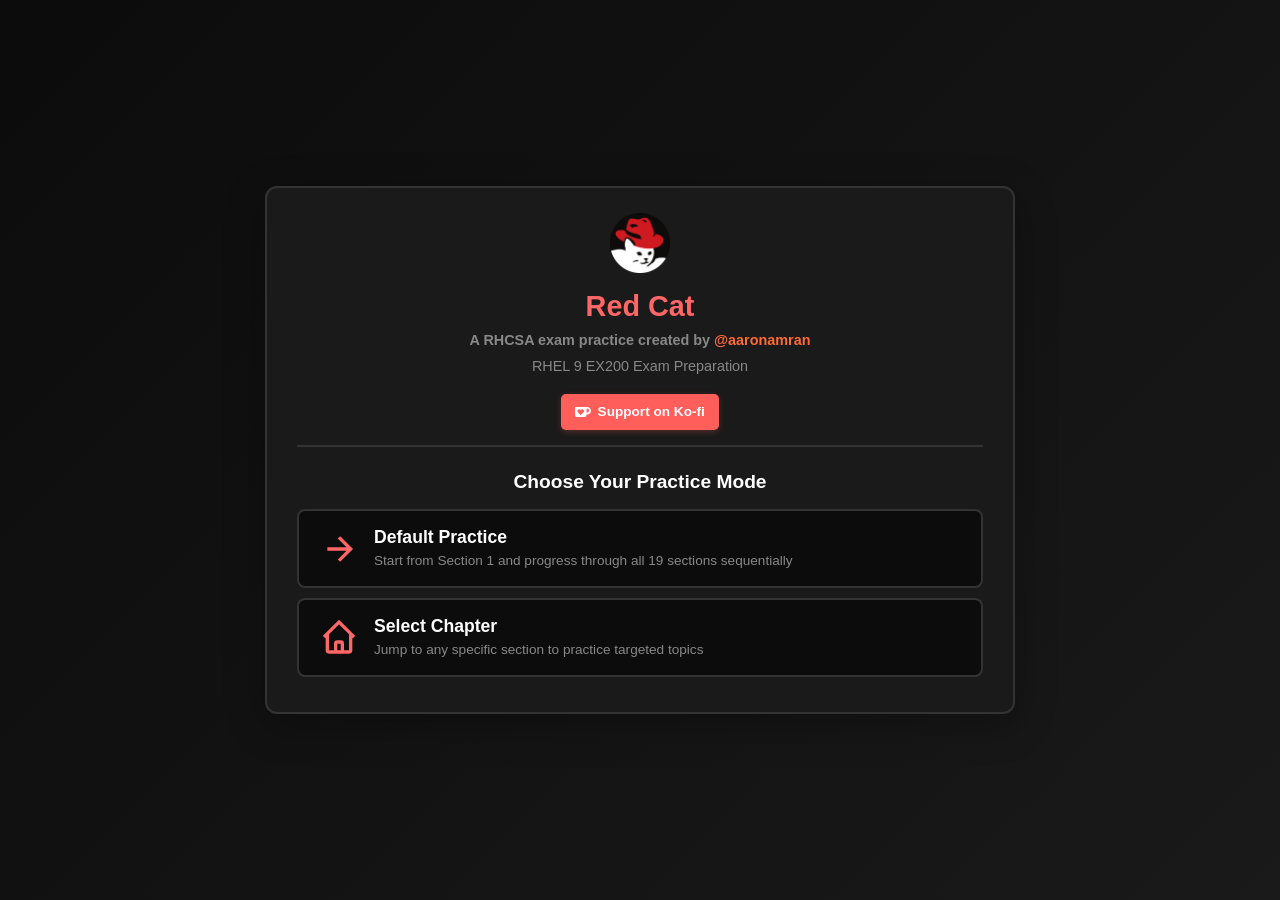
<file: index.html>
<!DOCTYPE html>
<html lang="en">
<head>
    <meta charset="UTF-8">
    <meta name="viewport" content="width=device-width, initial-scale=1.0">
    <title>Red Cat - RHCSA Exam Practice</title>
    <link rel="icon" type="image/png" href="redcat.webp">
    <link rel="stylesheet" href="styles.css">
</head>
<body>
    <!-- Landing Page -->
    <div id="landing-overlay" class="landing-overlay">
        <div class="landing-content">
            <div class="landing-header">
                <img src="redcat.webp" alt="Red Cat Logo" class="landing-logo">
                <h1 class="landing-title">Red Cat</h1>
                <h3 class="landing-subtitle">A RHCSA exam practice created by <a href="https://aaronamran.github.io" target="_blank">@aaronamran</a></h3>
                <p class="landing-subtitle">RHEL 9 EX200 Exam Preparation</p>
                <a href="https://ko-fi.com/aaronamran" target="_blank" class="kofi-link">
                    <svg class="kofi-icon" viewBox="0 0 24 24" fill="currentColor">
                        <path d="M23.881 8.948c-.773-4.085-4.859-4.593-4.859-4.593H.723c-.604 0-.679.798-.679.798s-.082 7.324-.022 11.822c.164 2.424 2.586 2.672 2.586 2.672s8.267-.023 11.966-.049c2.438-.426 2.683-2.566 2.658-3.734 4.352.24 7.422-2.831 6.649-6.916zm-11.062 3.511c-1.246 1.453-4.011 3.976-4.011 3.976s-.121.119-.310.023c-.076-.057-.108-.09-.108-.09-.443-.441-3.368-3.049-4.034-3.954-.709-.965-1.041-2.7-.091-3.71.951-1.01 3.005-1.086 4.363.407 0 0 1.565-1.782 3.468-.963 1.904.82 1.832 3.011.723 4.311zm6.173.478c-.928.116-1.682.028-1.682.028V7.284h1.77s1.971.551 1.971 2.638c0 1.913-.985 2.667-2.059 3.015z"/>
                    </svg>
                    Support on Ko-fi
                </a>
            </div>

            <div class="landing-options">
                <div class="practice-mode-section">
                    <h2>Choose Your Practice Mode</h2>
                    
                    <button id="default-practice-btn" class="practice-mode-btn">
                        <svg class="btn-icon" viewBox="0 0 24 24" fill="none" stroke="currentColor" stroke-width="2">
                            <path d="M5 12h14M12 5l7 7-7 7"/>
                        </svg>
                        <div class="btn-text">
                            <div class="btn-title">Default Practice</div>
                            <div class="btn-description">Start from Section 1 and progress through all 19 sections sequentially</div>
                        </div>
                    </button>

                    <button id="select-chapter-btn" class="practice-mode-btn">
                        <svg class="btn-icon" viewBox="0 0 24 24" fill="none" stroke="currentColor" stroke-width="2">
                            <path d="M3 12l2-2m0 0l7-7 7 7M5 10v10a1 1 0 001 1h3m10-11l2 2m-2-2v10a1 1 0 01-1 1h-3m-6 0a1 1 0 001-1v-4a1 1 0 011-1h2a1 1 0 011 1v4a1 1 0 001 1m-6 0h6"/>
                        </svg>
                        <div class="btn-text">
                            <div class="btn-title">Select Chapter</div>
                            <div class="btn-description">Jump to any specific section to practice targeted topics</div>
                        </div>
                    </button>

                    <!-- <button id="free-terminal-btn" class="practice-mode-btn">
                        <svg class="btn-icon" viewBox="0 0 24 24" fill="none" stroke="currentColor" stroke-width="2">
                            <rect x="3" y="3" width="18" height="18" rx="2" ry="2"/>
                            <line x1="9" y1="9" x2="15" y2="9"/>
                            <line x1="9" y1="15" x2="15" y2="15"/>
                        </svg>
                        <div class="btn-text">
                            <div class="btn-title">Free Terminal</div>
                            <div class="btn-description">Use the Linux terminal freely without guided practice</div>
                        </div>
                    </button> -->
                </div>

                <!-- Chapter Selection (Hidden by default) -->
                <div id="chapter-selection" class="chapter-selection" style="display: none;">
                    <div class="chapter-selection-header">
                        <h2>Select a Chapter</h2>
                        <button id="back-to-mode" class="back-btn">← Back</button>
                    </div>
                    <div id="chapter-grid" class="chapter-grid">
                        <!-- Chapters will be dynamically generated here -->
                    </div>
                </div>
            </div>
        </div>
    </div>

    <!-- Scripts -->
    <!-- Section Data (needed for chapter selection) -->
    <script src="sections/section1-essential-tools.js"></script>
    <script src="sections/section2-users-and-groups.js"></script>
    <script src="sections/section3-permissions-and-acls.js"></script>
    <script src="sections/section4-shell-scripting.js"></script>
    <script src="sections/section5-storage-lvm.js"></script>
    <script src="sections/section6-storage-filesystems.js"></script>
    <script src="sections/section7-remote-resources.js"></script>
    <script src="sections/section8-systemd-processes.js"></script>
    <script src="sections/section9-system-tuning.js"></script>
    <script src="sections/section10-networking.js"></script>
    <script src="sections/section11-network-security.js"></script>
    <script src="sections/section12-selinux.js"></script>
    <script src="sections/section13-software-management.js"></script>
    <script src="sections/section14-task-scheduling.js"></script>
    <script src="sections/section15-boot-maintenance.js"></script>
    <script src="sections/section16-rootless-containers.js"></script>
    <script src="sections/section17-time-services.js"></script>
    <script src="sections/section18-flatpak.js"></script>
    <script src="sections/section19-root-password-reset.js"></script>
    <script src="sections/section20-root-password-reset-bash.js"></script>
    
    <!-- Boot Simulator Modal for Section 19 -->
    <script src="terminal/boot-simulator/boot-modal.js"></script>
    
    <!-- Data Loader -->
    <script src="data.js"></script>
    
    <!-- Landing Page Module -->
    <script src="landing.js"></script>

    <!-- Clear localStorage on first access to ensure clean state -->
    <script>
        // Check if this is a fresh access (not from internal navigation)
        // We use sessionStorage to track if user has already been to landing this session
        if (!sessionStorage.getItem('redcat-session-active')) {
            console.log('🧹 First access detected, clearing localStorage...');
            // Clear only Red Cat related localStorage items
            const keysToRemove = [];
            for (let i = 0; i < localStorage.length; i++) {
                const key = localStorage.key(i);
                // Remove Red Cat specific keys
                if (key && (key.includes('redcat') || key.includes('appState') || 
                    key.includes('terminal') || key.includes('section'))) {
                    keysToRemove.push(key);
                }
            }
            keysToRemove.forEach(key => localStorage.removeItem(key));
            console.log(`✅ Cleared ${keysToRemove.length} localStorage items`);
            
            // Mark session as active
            sessionStorage.setItem('redcat-session-active', 'true');
        }
    </script>
</body>
</html>
</file>
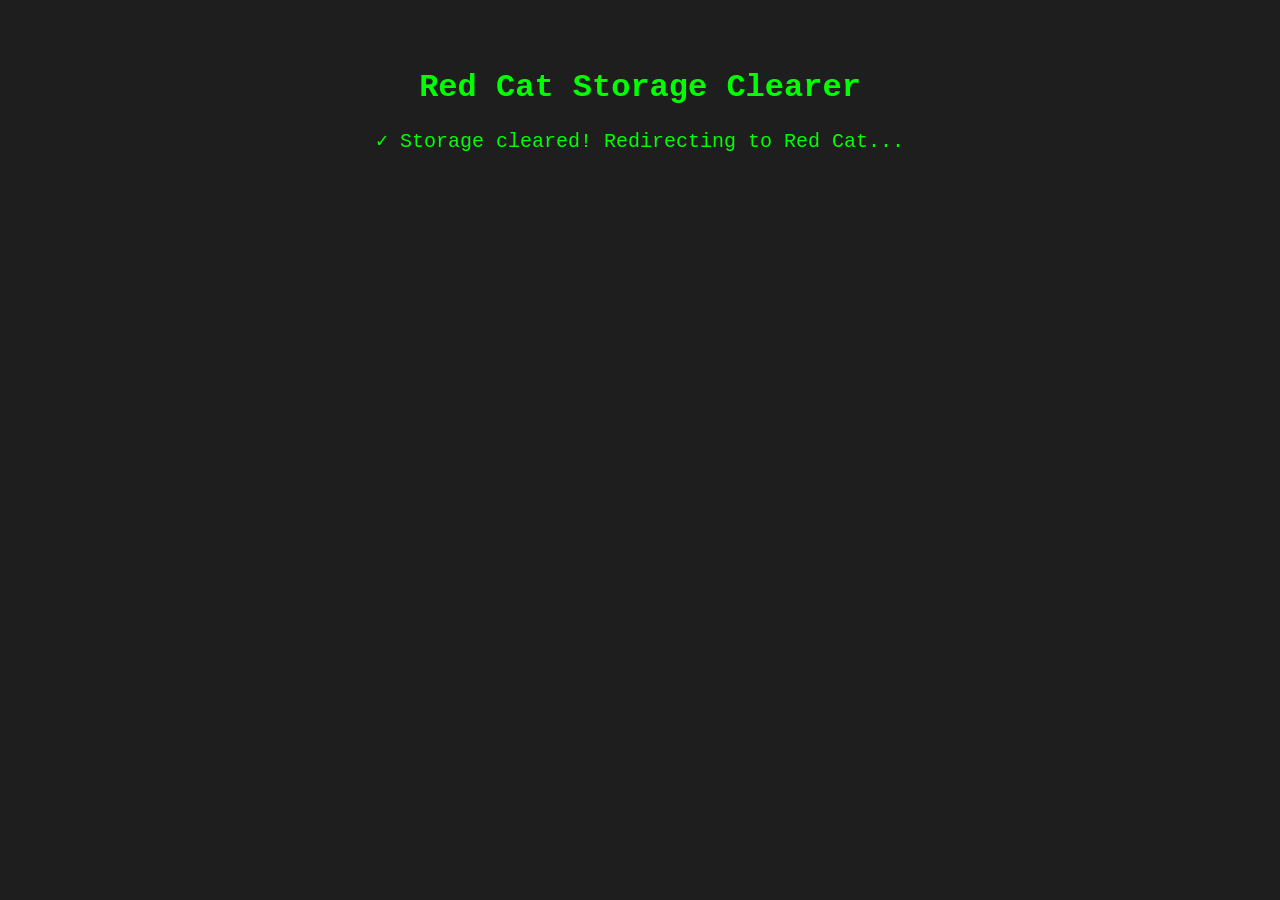
<file: clear-storage.html>
<!DOCTYPE html>
<html>
<head>
    <title>Clear Red Cat Storage</title>
    <style>
        body {
            font-family: 'Courier New', monospace;
            background: #1e1e1e;
            color: #00ff00;
            padding: 40px;
            text-align: center;
        }
        .message {
            font-size: 20px;
            margin: 20px 0;
        }
        .success {
            color: #00ff00;
        }
    </style>
</head>
<body>
    <h1>Red Cat Storage Clearer</h1>
    <div class="message success" id="message">Clearing localStorage...</div>
    <script>
        localStorage.clear();
        document.getElementById('message').textContent = '✓ Storage cleared! Redirecting to Red Cat...';
        setTimeout(() => {
            window.location.href = 'index.html';
        }, 1500);
    </script>
</body>
</html>
</file>
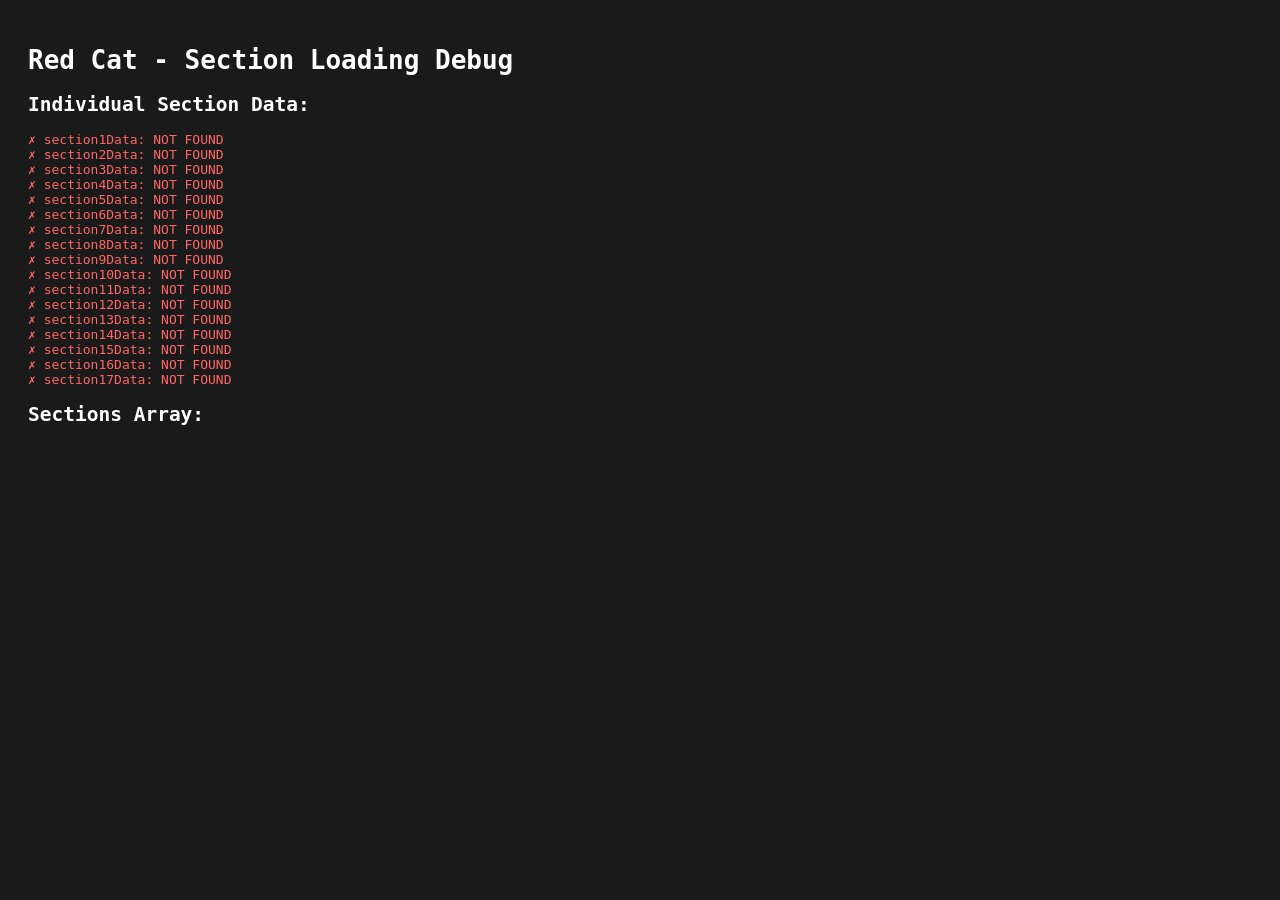
<file: debug-sections.html>
<!DOCTYPE html>
<html>
<head>
    <title>Debug - Sections Loading</title>
    <style>
        body {
            font-family: monospace;
            background: #1a1a1a;
            color: #fff;
            padding: 20px;
        }
        .success { color: #4ade80; }
        .error { color: #ff6666; }
        .warning { color: #fbbf24; }
        pre { background: #2a2a2a; padding: 10px; border-radius: 5px; }
    </style>
</head>
<body>
    <h1>Red Cat - Section Loading Debug</h1>
    <div id="output"></div>

    <!-- Load all section files -->
    <script src="sections/section1-essential-tools.js"></script>
    <script src="sections/section2-users-and-groups.js"></script>
    <script src="sections/section3-permissions-and-acls.js"></script>
    <script src="sections/section4-shell-scripting.js"></script>
    <script src="sections/section5-storage-lvm.js"></script>
    <script src="sections/section6-storage-filesystems.js"></script>
    <script src="sections/section7-remote-resources.js"></script>
    <script src="sections/section8-systemd-processes.js"></script>
    <script src="sections/section9-system-tuning.js"></script>
    <script src="sections/section10-networking.js"></script>
    <script src="sections/section11-network-security.js"></script>
    <script src="sections/section12-selinux.js"></script>
    <script src="sections/section13-software-management.js"></script>
    <script src="sections/section14-task-scheduling.js"></script>
    <script src="sections/section15-boot-maintenance.js"></script>
    <script src="sections/section16-rootless-containers.js"></script>
    <script src="sections/section17-time-services.js"></script>
    
    <!-- Load data.js -->
    <script src="data.js"></script>

    <script>
        const output = document.getElementById('output');
        
        output.innerHTML += '<h2>Individual Section Data:</h2>';
        
        // Check each individual section variable
        for (let i = 1; i <= 17; i++) {
            const varName = `section${i}Data`;
            const exists = typeof window[varName] !== 'undefined';
            const className = exists ? 'success' : 'error';
            const status = exists ? '✓' : '✗';
            const title = exists ? window[varName].title : 'NOT FOUND';
            output.innerHTML += `<div class="${className}">${status} ${varName}: ${title}</div>`;
        }
        
        output.innerHTML += '<h2>Sections Array:</h2>';
        if (typeof sections !== 'undefined') {
            output.innerHTML += `<div class="success">✓ sections array exists with ${sections.length} items</div>`;
            output.innerHTML += '<pre>' + JSON.stringify(sections.map(s => ({ id: s.id, title: s.title })), null, 2) + '</pre>';
        } else {
            output.innerHTML += '<div class="error">✗ sections array is undefined!</div>';
        }
    </script>
</body>
</html>
</file>
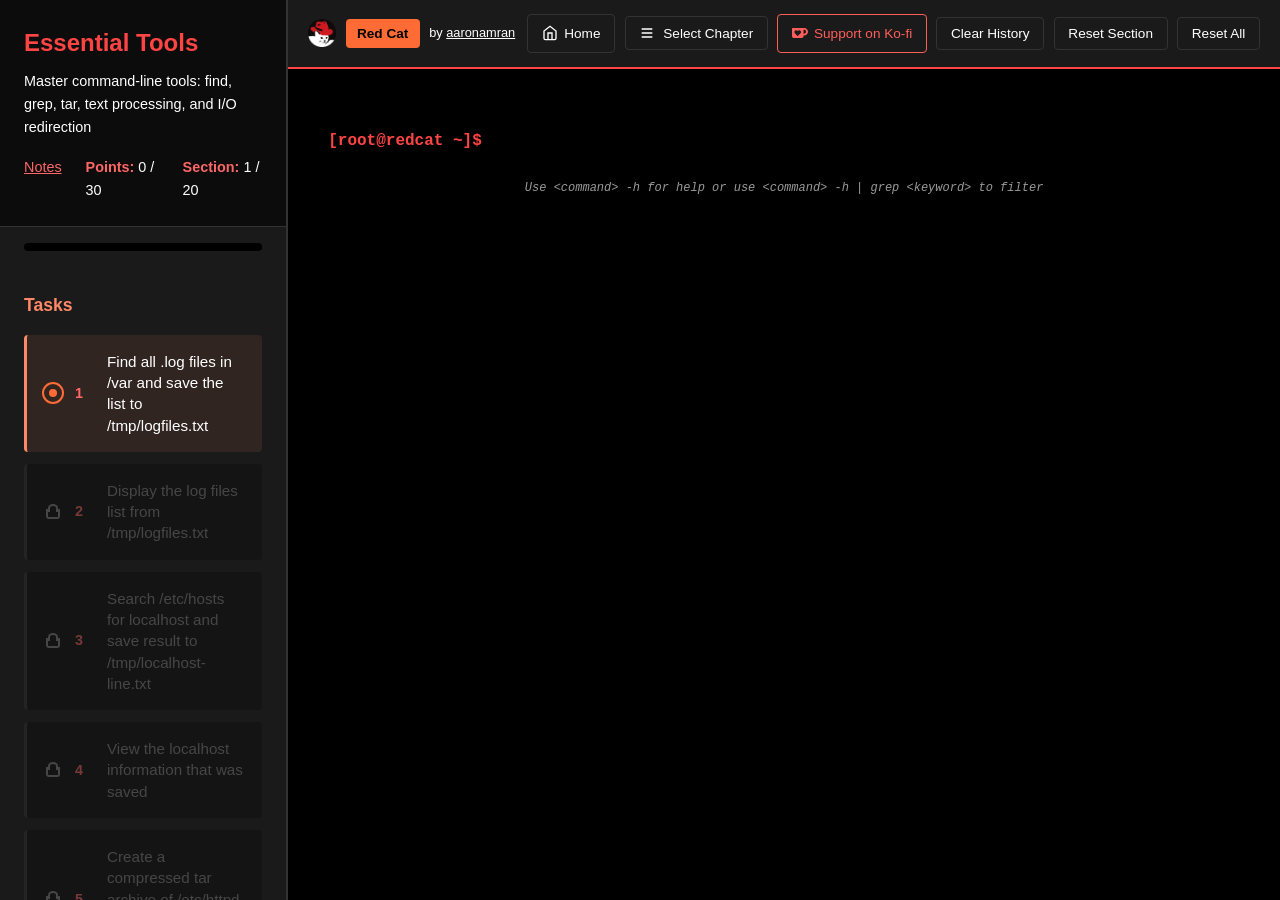
<file: practice.html>
<!DOCTYPE html>
<html lang="en">
<head>
    <meta charset="UTF-8">
    <meta name="viewport" content="width=device-width, initial-scale=1.0">
    <title>Red Cat - Practice Mode</title>
    <link rel="icon" type="image/png" href="redcat.webp">
    <link rel="stylesheet" href="styles.css">
</head>
<body>
    <div class="container" id="main-app">
        <!-- Left Panel: Section Info & Tasks -->
        <aside class="left-panel">
            <header class="section-header">
                <h1 id="section-title">Loading...</h1>
                <p id="section-description"></p>
                <div class="stats">
                    <span class="stat">
                        <a href="#" id="notes-btn" class="notes-link">Notes</a>
                    </span>
                    <span class="stat">
                        <strong>Points:</strong> 
                        <span id="current-points">0</span> / <span id="total-points">0</span>
                    </span>
                    <span class="stat">
                        <strong>Section:</strong> 
                        <span id="current-section">1</span> / <span id="total-sections">3</span>
                    </span>
                </div>
            </header>

            <div class="progress-container">
                <div class="progress-bar">
                    <div id="progress-fill" class="progress-fill"></div>
                </div>
            </div>

            <div class="tasks-container">
                <h2>Tasks</h2>
                <ul id="task-list"></ul>
            </div>

            <div class="section-navigation">
                <button id="prev-section" class="nav-btn" disabled>← Previous Section</button>
                <button id="next-section" class="nav-btn" disabled>Next Section →</button>
            </div>
        </aside>

        <!-- Right Panel: Terminal Interface -->
        <main class="right-panel">
            <div class="terminal-header">
                <div class="terminal-title">
                    <img src="redcat.webp" alt="Red Hat" class="redhat-logo">
                    <span class="os-badge">Red Cat</span>
                    <span class="terminal-name" id="terminal-name">by <a href="https://aaronamran.github.io" target="_blank"><u>aaronamran</u></a></span>
                </div>
                <div class="terminal-header-actions">
                    <a href="index.html" class="control-btn home-btn">
                        <svg width="16" height="16" viewBox="0 0 24 24" fill="none" stroke="currentColor" stroke-width="2">
                            <path d="M3 9l9-7 9 7v11a2 2 0 0 1-2 2H5a2 2 0 0 1-2-2z"/>
                            <polyline points="9 22 9 12 15 12 15 22"/>
                        </svg>
                        Home
                    </a>
                    <button id="select-chapter-btn" class="control-btn select-chapter-btn">
                        <svg width="16" height="16" viewBox="0 0 24 24" fill="none" stroke="currentColor" stroke-width="2">
                            <path d="M4 6h16M4 12h16M4 18h16"/>
                        </svg>
                        Select Chapter
                    </button>
                    <a href="https://ko-fi.com/aaronamran" target="_blank" class="kofi-icon-link" title="Support on Ko-fi">
                        <svg class="kofi-icon-tiny" viewBox="0 0 24 24" fill="currentColor">
                            <path d="M23.881 8.948c-.773-4.085-4.859-4.593-4.859-4.593H.723c-.604 0-.679.798-.679.798s-.082 7.324-.022 11.822c.164 2.424 2.586 2.672 2.586 2.672s8.267-.023 11.966-.049c2.438-.426 2.683-2.566 2.658-3.734 4.352.24 7.422-2.831 6.649-6.916zm-11.062 3.511c-1.246 1.453-4.011 3.976-4.011 3.976s-.121.119-.31.023c-.076-.057-.108-.09-.108-.09-.443-.441-3.368-3.049-4.034-3.954-.709-.965-1.041-2.7-.091-3.71.951-1.01 3.005-1.086 4.363.407 0 0 1.565-1.782 3.468-.963 1.904.82 1.832 3.011.723 4.311zm6.173.478c-.928.116-1.682.028-1.682.028V7.284h1.77s1.971.551 1.971 2.638c0 1.913-.985 2.667-2.059 3.015z"/>
                        </svg>
                        <span>Support on Ko-fi</span>
                    </a>
                    <button id="clear-history" class="control-btn clear-btn">Clear History</button>
                    <button id="reset-section" class="control-btn reset-btn">Reset Section</button>
                    <button id="reset-all" class="control-btn reset-danger-btn">Reset All</button>
                </div>
            </div>

            <div class="terminal-content">
                <!-- Command History -->
                <div id="command-history" class="command-history"></div>

                <!-- Terminal Input Line -->
                <div class="terminal-input-line">
                    <span class="terminal-prompt">[root@redcat ~]$ </span>
                    <input 
                        type="text" 
                        id="terminal-input" 
                        class="terminal-input" 
                        autocomplete="off" 
                        spellcheck="false"
                        autofocus
                    />
                </div>

                <!-- Hint instructions -->
                <div class="terminal-hint-info">Use &lt;command&gt; -h for help or use &lt;command&gt; -h | grep &lt;keyword&gt; to filter</div>
            </div>
        </main>
    </div>

    <!-- Notes Modal -->
    <div id="notes-modal" class="notes-modal">
        <div class="notes-modal-content">
            <div class="notes-modal-header">
                <h2 id="notes-modal-title">Section Notes</h2>
                <button id="notes-close-btn" class="notes-close-btn">&times;</button>
            </div>
            <div class="notes-modal-body">
                <div id="notes-content">No notes available for this section yet.</div>
            </div>
        </div>
    </div>

    <!-- Chapter Selection Modal -->
    <div id="chapter-modal" class="chapter-modal-overlay">
        <div class="notes-modal-content chapter-modal-content">
            <div class="notes-modal-header">
                <h2>Select Chapter</h2>
                <button id="chapter-close-btn" class="notes-close-btn">&times;</button>
            </div>
            <div class="notes-modal-body">
                <div class="chapter-grid" id="chapter-grid">
                    <!-- Chapters will be populated by JavaScript -->
                </div>
            </div>
        </div>
    </div>

    <!-- Scripts - Modular Architecture -->
    <!-- Core Modules (load first) -->
    <script src="terminal/datetime.js"></script>
    <script src="terminal/filesystem-utils.js"></script>
    <script src="modules/state.js"></script>
    <script src="modules/validation.js"></script>
    <script src="modules/output/output-core.js"></script>
    <script src="modules/output/output-section1.js"></script>
    <script src="modules/output/output-section2.js"></script>
    <script src="modules/output/output-section3.js"></script>
    <script src="modules/output/output-section4.js"></script>
    <script src="modules/output/output-section5.js"></script>
    <script src="modules/output/output-section6.js"></script>
    <script src="modules/output/output-section7.js"></script>
    <script src="modules/output/output-section8.js"></script>
    <script src="modules/output/output-section9.js"></script>
    <script src="modules/output/output-section10.js"></script>
    <script src="modules/output/output-section11.js"></script>
    <script src="modules/output/output-section12.js"></script>
    <script src="modules/output/output-section13.js"></script>
    <script src="modules/output/output-section14.js"></script>
    <script src="modules/output/output-section15.js"></script>
    <script src="modules/output/output-section16.js"></script>
    <script src="modules/output/output-section17.js"></script>
    <script src="modules/output/output-section18.js"></script>
    <script src="modules/output/output-section19.js"></script>
    <script src="modules/output/output-section20.js"></script>
    <script src="modules/ui.js"></script>
    
    <!-- Data & Helper Modules -->
    <script src="help.js"></script>
    <script src="notes.js"></script>
    
    <!-- Section Data (load before data.js) -->
    <script src="sections/section1-essential-tools.js"></script>
    <script src="sections/section2-users-and-groups.js"></script>
    <script src="sections/section3-permissions-and-acls.js"></script>
    <script src="sections/section4-shell-scripting.js"></script>
    <script src="sections/section5-storage-lvm.js"></script>
    <script src="sections/section6-storage-filesystems.js"></script>
    <script src="sections/section7-remote-resources.js"></script>
    <script src="sections/section8-systemd-processes.js"></script>
    <script src="sections/section9-system-tuning.js"></script>
    <script src="sections/section10-networking.js"></script>
    <script src="sections/section11-network-security.js"></script>
    <script src="sections/section12-selinux.js"></script>
    <script src="sections/section13-software-management.js"></script>
    <script src="sections/section14-task-scheduling.js"></script>
    <script src="sections/section15-boot-maintenance.js"></script>
    <script src="sections/section16-rootless-containers.js"></script>
    <script src="sections/section17-time-services.js"></script>
    <script src="sections/section18-flatpak.js"></script>
    <script src="sections/section19-root-password-reset.js"></script>
    <script src="sections/section20-root-password-reset-bash.js"></script>
    
    <!-- Data Loader (depends on section files) -->
    <script src="data.js"></script>
    
    <!-- Vi Modal Editor for Section 4 -->
    <script src="terminal/vi/vi-modal.js"></script>
    <script src="terminal/vi/vi-validator.js"></script>
    
    <!-- Boot Simulator Modal for Section 19 -->
    <script src="terminal/boot-simulator/boot-modal.js"></script>
    
    <!-- Main Application Orchestrator (load last) -->
    <script src="app.js"></script>

    <!-- Initialize practice mode from sessionStorage -->
    <script>
        // Read practice configuration from sessionStorage (set by landing.html)
        const practiceMode = sessionStorage.getItem('redcat-practice-mode') || 'default';
        const startSection = parseInt(sessionStorage.getItem('redcat-start-section')) || 1;
        
        console.log(`🎯 Practice Mode: ${practiceMode}, Starting Section: ${startSection}`);
        
        // Initialize app state before loading progress
        if (typeof appState !== 'undefined') {
            appState.currentSectionId = startSection;
            appState.practiceMode = practiceMode;
            
            // Try to load existing progress, but respect the starting section from landing if it's a new session
            const hasExistingProgress = localStorage.getItem('appState');
            if (!hasExistingProgress) {
                // No existing progress, save the initial state
                if (typeof saveProgress === 'function') {
                    saveProgress();
                }
            }
        }
        
        // Auto-initialize the app
        if (typeof initApp === 'function') {
            initApp();
        } else {
            console.error('❌ initApp function not found');
        }
        
        // Clear the session storage values after reading them
        sessionStorage.removeItem('redcat-practice-mode');
        sessionStorage.removeItem('redcat-start-section');

        // Chapter Selection Modal Functionality
        document.addEventListener('DOMContentLoaded', function() {
            const chapterModal = document.getElementById('chapter-modal');
            const selectChapterBtn = document.getElementById('select-chapter-btn');
            const chapterCloseBtn = document.getElementById('chapter-close-btn');
            const chapterGrid = document.getElementById('chapter-grid');

            // Populate chapter grid
            function populateChapterGrid() {
                if (typeof sections === 'undefined') {
                    console.error('❌ Sections not loaded');
                    return;
                }

                chapterGrid.innerHTML = '';
                sections.forEach(section => {
                    const chapterCard = document.createElement('div');
                    chapterCard.className = 'chapter-card';
                    if (section.id === appState.currentSectionId) {
                        chapterCard.classList.add('current-chapter');
                    }

                    chapterCard.innerHTML = `
                        <div class="chapter-number">Section ${section.id}</div>
                        <div class="chapter-title">${section.title}</div>
                        <div class="chapter-description">${section.description}</div>
                    `;

                    chapterCard.addEventListener('click', function() {
                        if (section.id !== appState.currentSectionId) {
                            // Switch to selected section
                            loadSection(section.id);
                            chapterModal.style.display = 'none';
                        }
                    });

                    chapterGrid.appendChild(chapterCard);
                });
            }

            // Open chapter modal
            selectChapterBtn.addEventListener('click', function() {
                populateChapterGrid();
                chapterModal.style.display = 'flex';
            });

            // Close chapter modal
            chapterCloseBtn.addEventListener('click', function() {
                chapterModal.style.display = 'none';
            });

            // Close modal when clicking outside
            chapterModal.addEventListener('click', function(e) {
                if (e.target === chapterModal) {
                    chapterModal.style.display = 'none';
                }
            });

            // Close modal on Escape key
            document.addEventListener('keydown', function(e) {
                if (e.key === 'Escape' && chapterModal.style.display === 'flex') {
                    chapterModal.style.display = 'none';
                }
            });
        });
    </script>
</body>
</html>
</file>
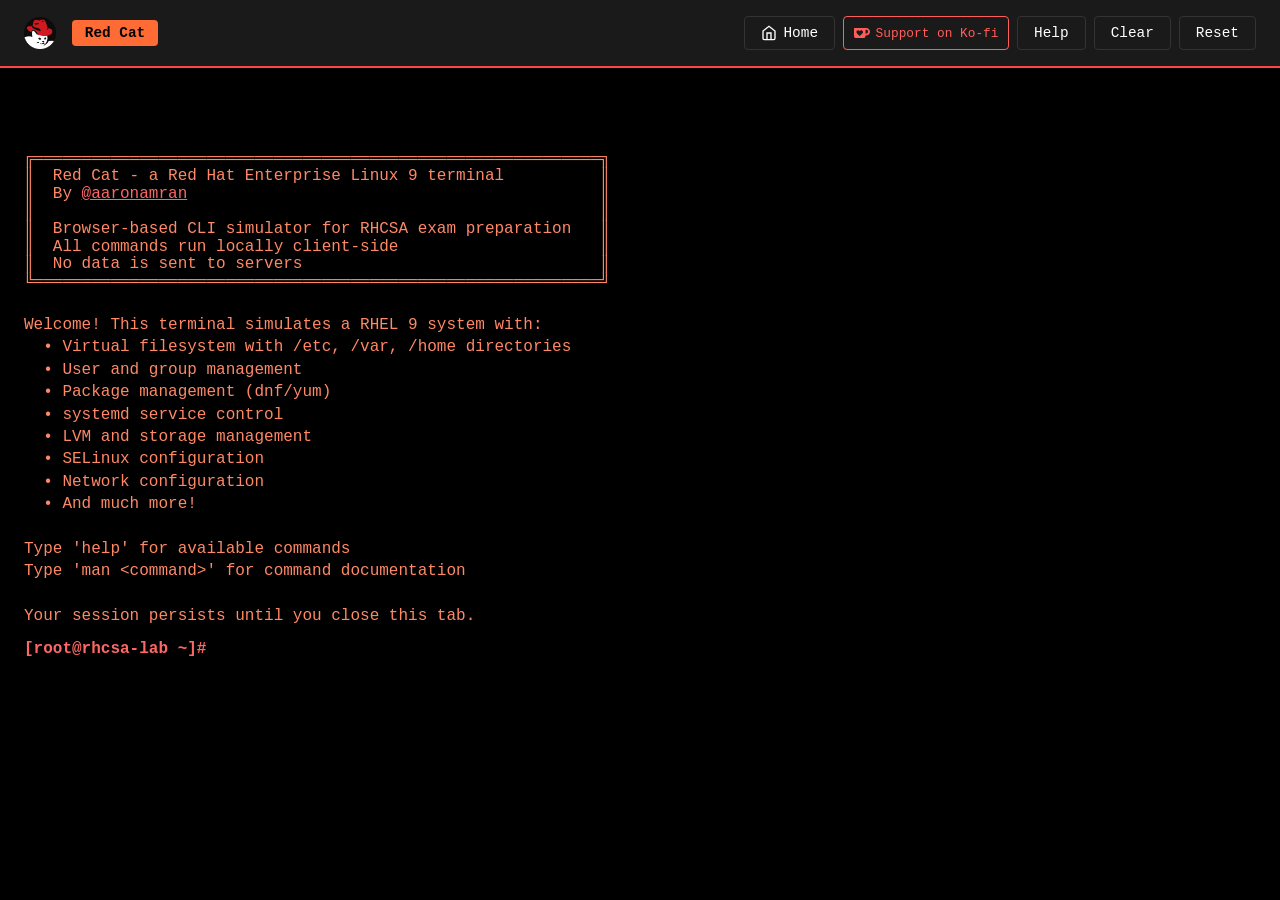
<file: terminal.html>
<!DOCTYPE html>
<html lang="en">
<head>
    <meta charset="UTF-8">
    <meta name="viewport" content="width=device-width, initial-scale=1.0">
    <title>Red Cat - Free Terminal</title>
    <link rel="icon" type="image/png" href="redcat.webp">
    <link rel="stylesheet" href="terminal/terminal.css">
</head>
<body>
    <div class="container">
        <!-- Terminal area -->
        <main class="terminal-container">
            <div class="terminal-header">
                <div class="terminal-title">
                    <img src="redcat.webp" alt="Red Hat" class="redhat-logo">
                    <span class="os-badge">Red Cat</span>
                </div>
                <div class="terminal-controls">
                    <a href="index.html" class="control-btn home-btn" title="Back to Home">
                        <svg width="16" height="16" viewBox="0 0 24 24" fill="none" stroke="currentColor" stroke-width="2">
                            <path d="M3 9l9-7 9 7v11a2 2 0 0 1-2 2H5a2 2 0 0 1-2-2z"/>
                            <polyline points="9 22 9 12 15 12 15 22"/>
                        </svg>
                        Home
                    </a>
                    <a href="https://ko-fi.com/aaronamran" target="_blank" class="kofi-icon-link" title="Support on Ko-fi">
                        <svg class="kofi-icon-tiny" viewBox="0 0 24 24" fill="currentColor">
                            <path d="M23.881 8.948c-.773-4.085-4.859-4.593-4.859-4.593H.723c-.604 0-.679.798-.679.798s-.082 7.324-.022 11.822c.164 2.424 2.586 2.672 2.586 2.672s8.267-.023 11.966-.049c2.438-.426 2.683-2.566 2.658-3.734 4.352.24 7.422-2.831 6.649-6.916zm-11.062 3.511c-1.246 1.453-4.011 3.976-4.011 3.976s-.121.119-.31.023c-.076-.057-.108-.09-.108-.09-.443-.441-3.368-3.049-4.034-3.954-.709-.965-1.041-2.7-.091-3.71.951-1.01 3.005-1.086 4.363.407 0 0 1.565-1.782 3.468-.963 1.904.82 1.832 3.011.723 4.311zm6.173.478c-.928.116-1.682.028-1.682.028V7.284h1.77s1.971.551 1.971 2.638c0 1.913-.985 2.667-2.059 3.015z"/>
                        </svg>
                        <span>Support on Ko-fi</span>
                    </a>
                    <button class="control-btn help-btn" id="helpBtn" title="Show help">Help</button>
                    <button class="control-btn clear-btn" id="clearBtn" title="Clear terminal">Clear</button>
                    <button class="control-btn reset-btn" id="resetBtn" title="Reset filesystem">Reset</button>
                </div>
            </div>
            
            <div class="terminal-body" id="terminal">
                <div class="terminal-output" id="output">
                    <!-- Welcome message will be added by JavaScript -->
                </div>
                <div class="input-line">
                        <span class="prompt" id="prompt">[root@rhcsa-lab ~]# </span>
                        <input type="text" 
                            id="commandInput" 
                            class="command-input" 
                            autocomplete="off" 
                            spellcheck="false"
                            autofocus>
                </div>
            </div>
        </main>
    </div>

    <!-- Load JavaScript modules -->
    <script src="terminal/datetime.js"></script>
    <script src="terminal/filesystem-utils.js"></script>
    <script src="terminal/filesystem.js"></script>
    
    <!-- Modular Command Modules -->
    <script src="terminal/commands/commands-core.js"></script>
    <script src="terminal/commands/commands-text.js"></script>
    <script src="terminal/commands/commands-files.js"></script>
    <script src="terminal/commands/commands-users.js"></script>
    <script src="terminal/commands/commands-network.js"></script>
    <script src="terminal/commands/commands-system.js"></script>
    <script src="terminal/commands/commands-disk.js"></script>
    <script src="terminal/commands/commands-selinux.js"></script>
    <script src="terminal/commands/commands-process.js"></script>
    <script src="terminal/commands/commands-jobcontrol.js"></script>
    <script src="terminal/commands/commands-kernel.js"></script>
    <script src="terminal/commands/commands-scheduling.js"></script>
    <script src="terminal/commands/commands-packages.js"></script>
    <script src="terminal/commands/commands-containers.js"></script>
    <script src="terminal/commands/commands-editors.js"></script>
    <script src="terminal/commands/commands-advanced.js"></script>
    
    <!-- Main commands aggregator -->
    <script src="terminal/commands.js"></script>
    <script src="terminal/vi/vi.js"></script>
    <script src="terminal/vi/vi-modal.js"></script>
    <script src="terminal/vi/vi-validator.js"></script>
    <script src="terminal/bashinterpreter/lexer.js"></script>
    <script src="terminal/bashinterpreter/parser.js"></script>
    <script src="terminal/bashinterpreter/executor.js"></script>
    <script src="terminal/bashinterpreter/interpreter.js"></script>
    <script src="terminal/terminal.js"></script>
</body>
</html>
</file>
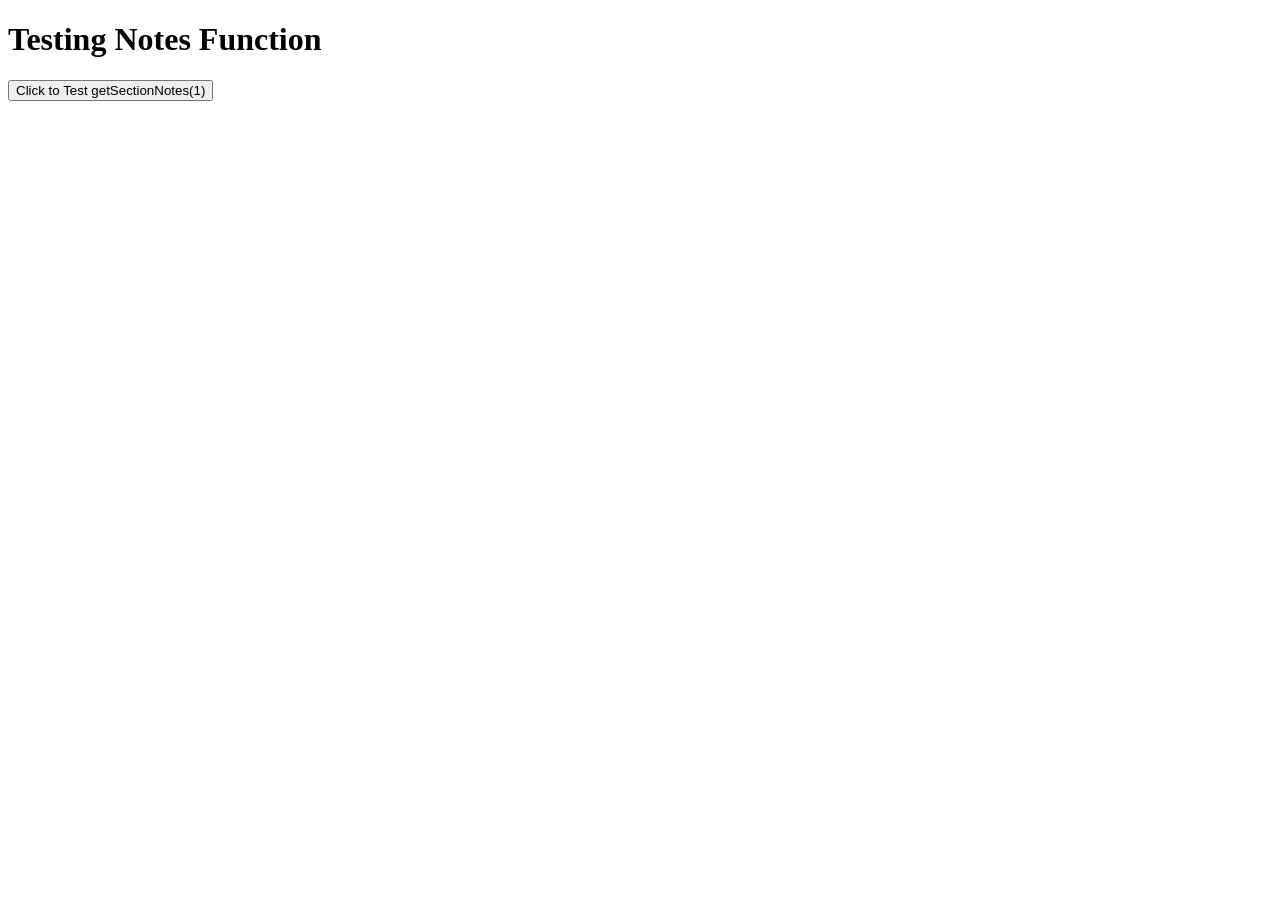
<file: test-notes.html>
<!DOCTYPE html>
<html lang="en">
<head>
    <meta charset="UTF-8">
    <title>Test Notes</title>
</head>
<body>
    <h1>Testing Notes Function</h1>
    <button id="test-btn">Click to Test getSectionNotes(1)</button>
    <div id="output"></div>

    <script src="notes.js"></script>
    <script>
        document.getElementById('test-btn').addEventListener('click', () => {
            console.log('Testing getSectionNotes function...');
            console.log('typeof getSectionNotes:', typeof getSectionNotes);
            
            if (typeof getSectionNotes === 'function') {
                const notes = getSectionNotes(1);
                console.log('Section 1 notes:', notes);
                document.getElementById('output').innerHTML = `
                    <h2>${notes.title}</h2>
                    <div>${notes.content}</div>
                `;
            } else {
                document.getElementById('output').innerHTML = '<p style="color:red;">ERROR: getSectionNotes is not a function!</p>';
                console.error('getSectionNotes is not defined!');
            }
        });
    </script>
</body>
</html>
</file>
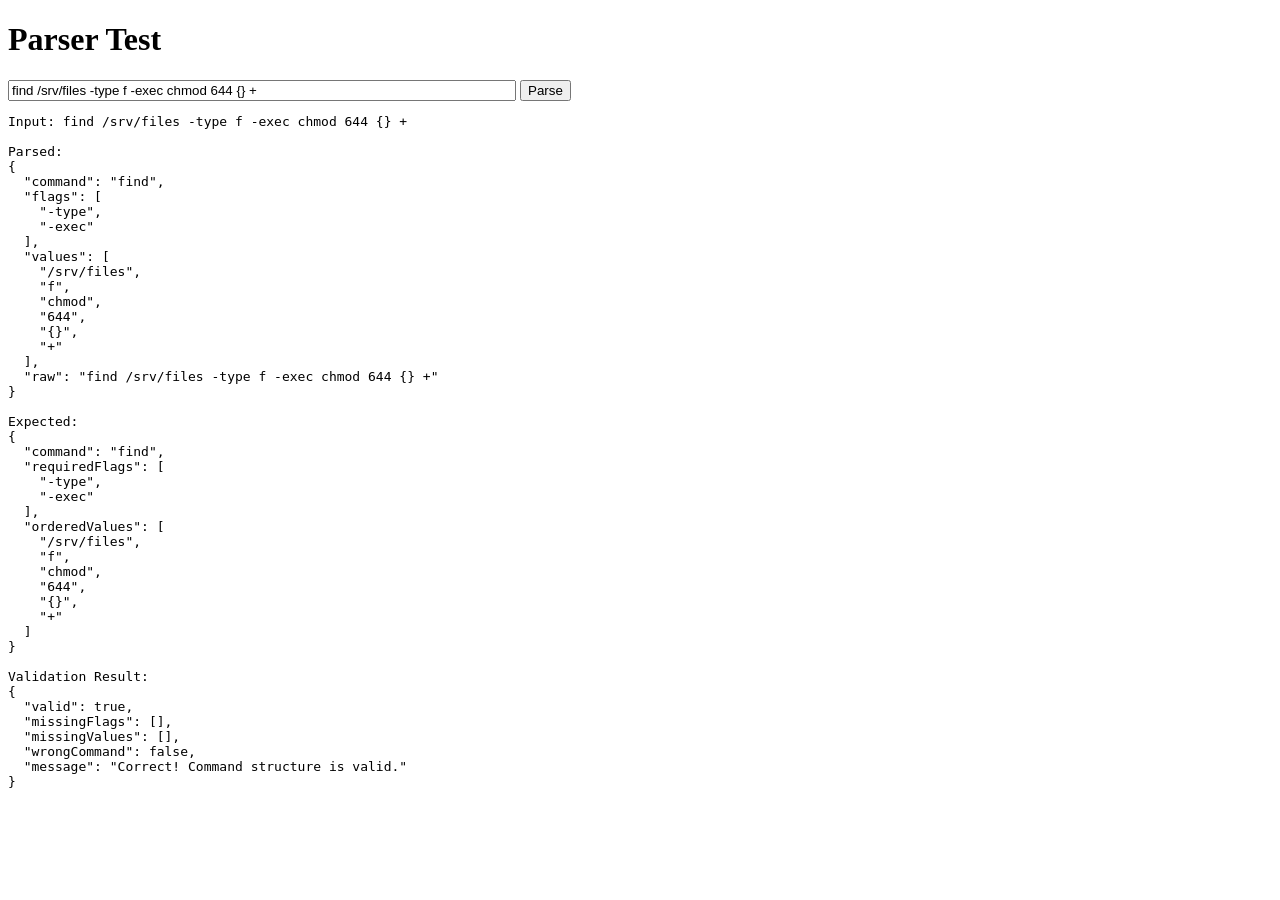
<file: test-parser.html>
<!DOCTYPE html>
<html>
<head>
    <title>Parser Test</title>
</head>
<body>
    <h1>Parser Test</h1>
    <input type="text" id="commandInput" value="find /srv/files -type f -exec chmod 644 {} +" style="width: 500px">
    <button onclick="testParse()">Parse</button>
    <pre id="output"></pre>

    <script src="modules/validation.js"></script>
    <script>
        function testParse() {
            const input = document.getElementById('commandInput').value;
            const parsed = parseCommand(input);
            
            const expected = { 
                command: "find", 
                requiredFlags: ["-type", "-exec"], 
                orderedValues: ["/srv/files", "f", "chmod", "644", "{}", "+"] 
            };
            
            const result = checkRequirements(parsed, expected);
            
            document.getElementById('output').textContent = 
                'Input: ' + input + '\n\n' +
                'Parsed:\n' + JSON.stringify(parsed, null, 2) + '\n\n' +
                'Expected:\n' + JSON.stringify(expected, null, 2) + '\n\n' +
                'Validation Result:\n' + JSON.stringify(result, null, 2);
        }
        
        // Auto-run on load
        window.onload = testParse;
    </script>
</body>
</html>
</file>
<file: styles.css>
/* ==================== GLOBAL STYLES ==================== */
* {
    margin: 0;
    padding: 0;
    box-sizing: border-box;
}

:root {
    --bg-dark: #0c0c0c;
    --bg-panel: #1a1a1a;
    --bg-terminal: #000000;
    --text-primary: #ff6666;
    --text-secondary: #ffffff;
    --text-muted: #888888;
    --text-success: #ff6666;
    --text-error: #ff5555;
    --text-warning: #ffaa00;
    --accent-red: #ff4444;
    --accent-coral: #ff8866;
    --accent-orange: #ff6b35;
    --border-color: #333333;
    --shadow: rgba(0, 0, 0, 0.3);
}

body {
    font-family: 'Segoe UI', Tahoma, Geneva, Verdana, sans-serif;
    background-color: var(--bg-dark);
    color: var(--text-primary);
    line-height: 1.6;
    overflow: hidden;
}

a {
    color: var(--accent-orange);
    text-decoration: none;
    transition: color 0.3s ease;
}

a:hover {
    color: var(--accent-red);
    text-decoration: underline;
}

/* ==================== CONTAINER LAYOUT ==================== */
.container {
    display: flex;
    height: 100vh;
}

/* ==================== LEFT PANEL ==================== */
.left-panel {
    width: 35%;
    background-color: var(--bg-panel);
    border-right: 2px solid var(--border-color);
    overflow-y: auto;
    display: flex;
    flex-direction: column;
}

.section-header {
    padding: 1.5rem;
    border-bottom: 1px solid var(--border-color);
    background-color: var(--bg-dark);
}

.section-header h1 {
    font-size: 1.5rem;
    color: var(--accent-red);
    margin-bottom: 0.5rem;
}

.section-header p {
    font-size: 0.9rem;
    color: var(--text-secondary);
    margin-bottom: 1rem;
}

.stats {
    display: flex;
    gap: 1.5rem;
    font-size: 0.9rem;
}

.stat {
    color: var(--text-secondary);
}

.stat strong {
    color: var(--text-primary);
}

/* ==================== PROGRESS BAR ==================== */
.progress-container {
    padding: 1rem 1.5rem;
}

.progress-bar {
    width: 100%;
    height: 8px;
    background-color: var(--bg-terminal);
    border-radius: 10px;
    overflow: hidden;
}

.progress-fill {
    height: 100%;
    background: linear-gradient(90deg, var(--accent-red), var(--accent-orange));
    width: 0%;
    transition: width 0.5s ease;
}

/* ==================== TASKS ==================== */
.tasks-container {
    flex: 1;
    padding: 1.5rem;
}

.tasks-container h2 {
    font-size: 1.1rem;
    margin-bottom: 1rem;
    color: var(--accent-coral);
}

#task-list {
    list-style: none;
    display: flex;
    flex-direction: column;
    gap: 0.75rem;
}

.task-item {
    padding: 1rem;
    background-color: var(--bg-dark);
    border-left: 3px solid var(--border-color);
    border-radius: 4px;
    transition: all 0.3s ease;
    cursor: default;
    display: flex;
    align-items: center;
    gap: 0.75rem;
}

.task-item.active {
    border-left-color: var(--accent-coral);
    background-color: rgba(255, 136, 102, 0.1);
}

.task-item.completed {
    border-left-color: var(--accent-red);
    opacity: 0.7;
}

.task-item.locked {
    opacity: 0.4;
    cursor: not-allowed;
}

.task-item-header {
    display: flex;
    align-items: center;
    gap: 0.5rem;
    margin-bottom: 0.5rem;
}

.task-status {
    width: 20px;
    height: 20px;
    display: inline-flex;
    align-items: center;
    justify-content: center;
    position: relative;
}

/* Completed task icon - checkmark in circle */
.task-status.completed-icon::before {
    content: '✓';
    color: var(--accent-red);
    font-size: 16px;
    font-weight: bold;
}

.task-status.completed-icon::after {
    content: '';
    position: absolute;
    width: 18px;
    height: 18px;
    border: 2px solid var(--accent-red);
    border-radius: 50%;
    top: 50%;
    left: 50%;
    transform: translate(-50%, -50%);
}

/* Active task icon - hollow circle with dot */
.task-status.active-icon::before {
    content: '';
    width: 8px;
    height: 8px;
    background-color: var(--accent-orange);
    border-radius: 50%;
    position: absolute;
}

.task-status.active-icon::after {
    content: '';
    position: absolute;
    width: 18px;
    height: 18px;
    border: 2px solid var(--accent-orange);
    border-radius: 50%;
    top: 50%;
    left: 50%;
    transform: translate(-50%, -50%);
}

/* Locked task icon - padlock */
.task-status.locked-icon::before {
    content: '';
    width: 10px;
    height: 8px;
    background-color: transparent;
    border: 2px solid var(--text-muted);
    border-top: none;
    border-radius: 0 0 3px 3px;
    position: absolute;
    bottom: 3px;
}

.task-status.locked-icon::after {
    content: '';
    position: absolute;
    width: 6px;
    height: 6px;
    border: 2px solid var(--text-muted);
    border-bottom: none;
    border-radius: 50% 50% 0 0;
    top: 2px;
}

.task-number {
    font-weight: 700;
    color: var(--text-primary);
    font-size: 0.9rem;
    min-width: 20px;
}

.task-description {
    font-size: 0.95rem;
    color: var(--text-secondary);
    flex: 1;
    line-height: 1.4;
}

.task-item.completed .task-description {
    color: var(--text-muted);
}

.task-item.locked .task-description {
    color: var(--text-muted);
}

.task-number-label {
    font-weight: bold;
    color: var(--text-secondary);
    font-size: 0.85rem;
}

.reset-task-btn-icon {
    margin-left: auto;
    width: 24px;
    height: 24px;
    padding: 0;
    background-color: rgba(255, 107, 53, 0.15);
    color: var(--accent-orange);
    border: 1px solid var(--accent-orange);
    border-radius: 4px;
    font-size: 16px;
    font-weight: bold;
    cursor: pointer;
    transition: all 0.2s ease;
    display: inline-flex;
    align-items: center;
    justify-content: center;
    line-height: 1;
}

.reset-task-btn-icon:hover {
    background-color: rgba(255, 107, 53, 0.3);
    border-color: var(--accent-red);
    color: var(--accent-red);
    transform: rotate(-45deg) scale(1.1);
}

.reset-task-btn-icon:active {
    transform: rotate(-45deg) scale(0.95);
}

/* ==================== NAVIGATION ==================== */
.section-navigation {
    padding: 1rem 1.5rem;
    display: flex;
    gap: 1rem;
    border-top: 1px solid var(--border-color);
}

.nav-btn {
    flex: 1;
    padding: 0.75rem;
    background-color: var(--accent-coral);
    color: white;
    border: none;
    border-radius: 4px;
    cursor: pointer;
    font-size: 0.9rem;
    font-weight: 600;
    transition: all 0.3s ease;
}

.nav-btn:hover:not(:disabled) {
    background-color: var(--accent-red);
    transform: translateY(-2px);
}

.nav-btn:disabled {
    background-color: var(--border-color);
    cursor: not-allowed;
    opacity: 0.5;
}

/* ==================== CONTROLS ==================== */
.controls {
    padding: 1rem 1.5rem;
    display: flex;
    gap: 1rem;
}

.control-btn {
    background: transparent;
    border: 1px solid var(--border-color);
    color: var(--text-secondary);
    padding: 0.5rem 0.85rem;
    cursor: pointer;
    font-family: inherit;
    font-size: 0.85rem;
    border-radius: 4px;
    transition: all 0.2s;
    display: inline-flex;
    align-items: center;
    gap: 0.4rem;
    text-decoration: none;
    white-space: nowrap;
}

.control-btn:hover {
    background: var(--border-color);
    border-color: var(--accent-red);
}

.home-btn:hover {
    background: var(--accent-coral);
    color: var(--bg-terminal);
    border-color: var(--accent-coral);
}

.clear-btn:hover {
    background: var(--text-warning);
    color: var(--bg-terminal);
    border-color: var(--text-warning);
}

.reset-btn:hover {
    background: var(--text-error);
    color: var(--bg-terminal);
    border-color: var(--text-error);
}

.reset-danger-btn:hover {
    background: #cc0000;
    color: var(--bg-terminal);
    border-color: #cc0000;
}

/* Ko-fi Button Styles */
.kofi-btn {
    display: flex;
    align-items: center;
    justify-content: center;
    gap: 0.3rem;
    text-decoration: none;
    border-color: #FF5E5B;
    color: #FF5E5B;
    font-size: 0.85rem;
    padding: 0.5rem;
    white-space: nowrap;
}

.kofi-btn:hover {
    background-color: #FF5E5B;
    border-color: #FF5E5B;
    color: #ffffff;
    text-decoration: none;
}

.kofi-icon-small {
    width: 12px;
    height: 12px;
    flex-shrink: 0;
}

/* ==================== RIGHT PANEL - TERMINAL ==================== */
.right-panel {
    flex: 1;
    display: flex;
    flex-direction: column;
    background-color: var(--bg-terminal);
}

.terminal-header {
    padding: 0.85rem 1.25rem;
    background-color: var(--bg-panel);
    border-bottom: 2px solid var(--accent-red);
    display: flex;
    justify-content: space-between;
    align-items: center;
    gap: 0.75rem;
    flex-wrap: nowrap;
}

/* Terminal Title with Logo and Badge */
.terminal-title {
    display: flex;
    align-items: center;
    gap: 0.6rem;
    flex-shrink: 0;
    white-space: nowrap;
}

.redhat-logo {
    height: 28px;
    width: auto;
    object-fit: contain;
    flex-shrink: 0;
}

.os-badge {
    background: var(--accent-orange);
    color: var(--bg-terminal);
    padding: 0.25rem 0.7rem;
    border-radius: 4px;
    font-weight: bold;
    font-size: 0.85rem;
    flex-shrink: 0;
}

.terminal-name {
    font-size: 0.8rem;
    color: var(--text-secondary);
    white-space: nowrap;
    flex-shrink: 0;
}

.terminal-name a {
    color: var(--text-secondary);
    text-decoration: none;
}

.terminal-name a:hover {
    color: var(--accent-coral);
}

.terminal-title-container {
    display: flex;
    align-items: center;
    gap: 0.75rem;
}

.terminal-logo {
    height: 32px;
    width: 32px;
    object-fit: contain;
}

.terminal-text {
    font-family: 'Courier New', monospace;
    font-size: 1rem;
    color: var(--accent-red);
    font-weight: bold;
}



/* Terminal Header Actions Container */
.terminal-header-actions {
    display: flex;
    align-items: center;
    gap: 0.6rem;
    flex-wrap: nowrap;
}

/* Ko-fi Icon in Terminal Header */
.kofi-icon-link {
    display: flex;
    align-items: center;
    justify-content: center;
    gap: 6px;
    padding: 0.5rem 0.85rem;
    background-color: transparent;
    color: #FF5E5B;
    border: 1px solid #FF5E5B;
    border-radius: 4px;
    text-decoration: none;
    font-size: 0.85rem;
    font-weight: 500;
    white-space: nowrap;
    transition: all 0.3s ease;
    flex-shrink: 0;
}

.kofi-icon-link:hover {
    background-color: #FF5E5B;
    color: #ffffff;
    transform: scale(1.05);
}

.kofi-icon-tiny {
    width: 16px;
    height: 16px;
    flex-shrink: 0;
}

.header-status {
    color: var(--accent-red);
    font-size: 0.9rem;
    font-weight: 500;
    opacity: 0;
    transition: opacity 0.3s ease;
    margin: 0 1rem;
}

.header-status.visible {
    opacity: 1;
}

/* ==================== TERMINAL CONTENT ==================== */
.terminal-content {
    flex: 1;
    display: flex;
    flex-direction: column;
    padding: 2rem 2.5rem;
    overflow-y: auto;
    min-height: 0;
}

/* ==================== COMMAND HISTORY ==================== */
.command-history {
    flex: 0 0 auto;
    margin-bottom: 0;
    font-family: 'Courier New', monospace;
    padding: 0.5rem 0;
}

.history-entry {
    padding-bottom: 0.5rem;
    border-bottom: 1px solid rgba(64, 64, 64, 0.2);
    position: relative;
    margin-bottom: 0.75rem;
}

.history-entry:last-child {
    border-bottom: none;
}

@keyframes fadeIn {
    from { opacity: 0; transform: translateY(-10px); }
    to { opacity: 1; transform: translateY(0); }
}

.history-command-line {
    display: flex;
    align-items: baseline;
    margin-bottom: 0;
    font-family: 'Courier New', monospace;
    position: relative;
    cursor: default;
}

.history-prompt {
    color: var(--accent-red);
    font-family: 'Courier New', monospace;
    font-weight: bold;
    flex-shrink: 0;
}

.history-command {
    color: var(--text-secondary);
    font-family: 'Courier New', monospace;
    word-break: break-word;
    margin-left: 0.5rem;
}

.history-output {
    margin-top: 0.5rem;
    padding: 0.75rem;
    background-color: rgba(0, 0, 0, 0.3);
    border-left: 3px solid var(--accent-coral);
    border-radius: 4px;
    font-family: 'Courier New', monospace;
    font-size: 0.9rem;
    color: var(--text-secondary);
    white-space: pre-wrap;
    word-break: break-word;
}

.grep-highlight {
    background-color: rgba(255, 107, 53, 0.4);
    color: var(--accent-red);
    font-weight: bold;
    padding: 0 2px;
    border-radius: 2px;
}

.history-result {
    display: flex;
    align-items: center;
    gap: 0.5rem;
    margin-top: 0.375rem;
    padding: 0.5rem 0.75rem;
    border-radius: 4px;
    font-family: 'Segoe UI', Tahoma, Geneva, Verdana, sans-serif;
    font-size: 0.9rem;
    font-weight: 500;
}

.history-result::before {
    content: '';
    flex-shrink: 0;
}

.history-result.success {
    color: var(--text-success);
    background-color: rgba(74, 222, 128, 0.12);
    border-left: 3px solid var(--text-success);
    display: flex;
    align-items: center;
    gap: 0.5rem;
    justify-content: flex-start;
    flex-wrap: nowrap;
}

/* Success icon - checkmark in circle */
.history-result.success::before {
    content: '✓';
    width: 18px;
    height: 18px;
    display: flex;
    align-items: center;
    justify-content: center;
    border: 2px solid var(--text-success);
    border-radius: 50%;
    font-size: 12px;
    font-weight: bold;
    color: var(--text-success);
}

.history-result.error {
    color: #ffffff;
    background-color: rgba(248, 113, 113, 0.98);
    border: 2px solid var(--text-error);
    position: absolute;
    top: 50%;
    left: 0;
    right: 0;
    transform: translateY(-50%);
    z-index: 100;
    opacity: 0;
    visibility: hidden;
    transition: opacity 0.2s ease, visibility 0.2s ease;
    box-shadow: 0 4px 12px rgba(0, 0, 0, 0.5);
    pointer-events: none;
    white-space: nowrap;
}

/* Error icon - exclamation mark in circle */
.history-result.error::before {
    content: '!';
    width: 18px;
    height: 18px;
    display: flex;
    align-items: center;
    justify-content: center;
    border: 2px solid #ffffff;
    border-radius: 50%;
    font-size: 14px;
    font-weight: bold;
    color: #ffffff;
}

/* Show error on hover over command line */
.history-entry.has-error .history-command-line:hover .history-result.error {
    opacity: 1;
    visibility: visible;
}

.history-result.hint {
    color: var(--text-warning);
    background-color: rgba(251, 191, 36, 0.12);
    border-left: 3px solid var(--text-warning);
}

/* Hint icon - lightbulb */
.history-result.hint::before {
    content: '';
    width: 10px;
    height: 12px;
    border: 2px solid var(--text-warning);
    border-radius: 50% 50% 0 0;
    position: relative;
    display: block;
}

.history-result.hint::after {
    content: '';
    position: absolute;
    left: 0.75rem;
    width: 8px;
    height: 3px;
    background-color: var(--text-warning);
    margin-top: -3px;
}

.history-result.explanation {
    color: var(--accent-coral);
    background-color: rgba(255, 136, 102, 0.12);
    border-left: 3px solid var(--accent-coral);
}

/* Explanation icon - book/document */
.history-result.explanation::before {
    content: '?';
    width: 18px;
    height: 18px;
    display: flex;
    align-items: center;
    justify-content: center;
    border: 2px solid var(--accent-coral);
    border-radius: 50%;
    font-size: 12px;
    font-weight: bold;
    color: var(--accent-coral);
}

.history-result.info {
    color: var(--text-secondary);
    background-color: rgba(160, 160, 160, 0.08);
    border-left: 3px solid var(--text-secondary);
    font-style: italic;
}

/* Info icon - i in circle */
.history-result.info::before {
    content: 'i';
    width: 18px;
    height: 18px;
    display: flex;
    align-items: center;
    justify-content: center;
    border: 2px solid var(--text-secondary);
    border-radius: 50%;
    font-size: 12px;
    font-weight: bold;
    font-style: normal;
    color: var(--text-secondary);
}

.history-help {
    display: block;
    margin-top: 0.375rem;
    padding: 0.75rem 1rem;
    background-color: rgba(0, 0, 0, 0.3);
    border-left: 3px solid var(--text-secondary);
    border-radius: 4px;
    font-family: 'Courier New', monospace;
    font-size: 0.85rem;
    color: var(--text-secondary);
    line-height: 1.5;
    overflow-x: auto;
    white-space: pre-wrap;
    word-wrap: break-word;
}

.history-result-container {
    margin-top: 0.375rem;
}

.history-result.toggleable {
    display: flex;
    align-items: center;
    justify-content: space-between;
    gap: 1rem;
}

.toggle-explanation-btn {
    padding: 0.25rem 0.6rem;
    background-color: var(--accent-coral);
    color: white;
    border: none;
    border-radius: 3px;
    cursor: pointer;
    font-size: 0.75rem;
    font-weight: 600;
    transition: all 0.2s ease;
    white-space: nowrap;
    flex-shrink: 0;
    margin-left: auto;
}

.toggle-explanation-btn:hover {
    background-color: var(--accent-red);
    transform: scale(1.05);
}

.toggle-explanation-btn:active {
    transform: scale(0.95);
}

.explanation-detail {
    margin-top: 0.5rem;
    padding: 0.75rem 1rem;
    background-color: rgba(255, 136, 102, 0.12);
    border-left: 3px solid var(--accent-coral);
    border-radius: 4px;
    color: var(--text-primary);
    font-family: 'Segoe UI', Tahoma, Geneva, Verdana, sans-serif;
    font-size: 0.9rem;
    line-height: 1.5;
    animation: slideDown 0.3s ease;
}

.explanation-detail.hidden {
    display: none;
}

@keyframes slideDown {
    from {
        opacity: 0;
        transform: translateY(-10px);
    }
    to {
        opacity: 1;
        transform: translateY(0);
    }
}

/* ==================== TERMINAL INPUT LINE ==================== */
.terminal-input-line {
    display: flex;
    align-items: center;
    padding: 0.5rem 0;
    margin-top: 0.25rem;
    flex-shrink: 0;
    font-family: 'Courier New', monospace;
}

.terminal-prompt {
    color: var(--accent-red);
    font-weight: bold;
    white-space: nowrap;
    font-family: 'Courier New', monospace;
    font-size: 1rem;
    margin-right: 0.5rem;
}

.terminal-input {
    flex: 1;
    background-color: transparent;
    border: none;
    color: var(--text-secondary);
    font-family: 'Courier New', monospace;
    font-size: 1rem;
    outline: none;
    padding: 0;
    margin: 0;
    line-height: 1.5;
}

.terminal-input::placeholder {
    color: var(--text-secondary);
    opacity: 0.5;
}

.terminal-input:disabled {
    opacity: 0.5;
    cursor: not-allowed;
}

.terminal-hint-info {
    margin-top: 0.5rem;
    padding: 0.5rem;
    font-size: 0.75rem;
    color: var(--text-secondary);
    font-family: 'Courier New', monospace;
    text-align: center;
    opacity: 0.6;
    font-style: italic;
}

/* ==================== SCROLLBAR STYLING ==================== */
::-webkit-scrollbar {
    width: 8px;
}

::-webkit-scrollbar-track {
    background: var(--bg-dark);
}

::-webkit-scrollbar-thumb {
    background: var(--border-color);
    border-radius: 4px;
}

::-webkit-scrollbar-thumb:hover {
    background: var(--text-secondary);
}

/* ==================== RESPONSIVE DESIGN ==================== */
@media (max-width: 1024px) {
    .container {
        flex-direction: column;
    }

    .left-panel {
        width: 100%;
        max-height: 40vh;
        border-right: none;
        border-bottom: 2px solid var(--border-color);
    }

    .right-panel {
        height: 60vh;
    }
}

@media (max-width: 768px) {
    .section-header h1 {
        font-size: 1.2rem;
    }

    .stats {
        flex-direction: column;
        gap: 0.5rem;
    }

    .section-navigation {
        flex-direction: column;
    }

    .controls {
        flex-direction: column;
    }

    .input-container {
        flex-direction: column;
        align-items: stretch;
        gap: 0.75rem;
    }

    .submit-btn,
    .hint-btn {
        width: 100%;
    }
    
    .prompt {
        width: 100%;
    }
}

/* ==================== UTILITY CLASSES ==================== */
.hidden {
    display: none !important;
}

.fade-in {
    animation: fadeIn 0.5s ease;
}

.shake {
    animation: shake 0.5s ease;
}

@keyframes shake {
    0%, 100% { transform: translateX(0); }
    25% { transform: translateX(-10px); }
    75% { transform: translateX(10px); }
}

/* ==================== LANDING PAGE ==================== */
.landing-overlay {
    position: fixed;
    top: 0;
    left: 0;
    width: 100%;
    height: 100%;
    background: linear-gradient(135deg, rgba(12, 12, 12, 0.98) 0%, rgba(26, 26, 26, 0.98) 100%);
    backdrop-filter: blur(10px);
    z-index: 10000;
    display: flex;
    align-items: center;
    justify-content: center;
    animation: fadeIn 0.5s ease;
}

.landing-overlay.hidden {
    display: none;
}

.landing-content {
    width: 90%;
    max-width: 750px;
    max-height: 95vh;
    overflow-y: auto;
    padding: 25px 30px;
    background: var(--bg-panel);
    border-radius: 12px;
    border: 2px solid var(--border-color);
    box-shadow: 0 10px 40px var(--shadow);
}

.landing-header {
    text-align: center;
    margin-bottom: 20px;
    padding-bottom: 15px;
    border-bottom: 2px solid var(--border-color);
}

.landing-logo {
    width: 60px;
    height: 60px;
    margin-bottom: 8px;
    animation: float 3s ease-in-out infinite;
}

@keyframes float {
    0%, 100% { transform: translateY(0px); }
    50% { transform: translateY(-10px); }
}

.landing-title {
    font-size: 1.8rem;
    font-weight: 700;
    color: var(--text-primary);
    margin-bottom: 6px;
    line-height: 1.2;
}

.landing-subtitle {
    font-size: 0.9rem;
    color: var(--text-muted);
    margin-bottom: 3px;
}

/* Ko-fi Link on Landing Page */
.kofi-link {
    display: inline-flex;
    align-items: center;
    gap: 0.4rem;
    padding: 0.45rem 0.9rem;
    margin-top: 0.75rem;
    background-color: #FF5E5B;
    color: #ffffff;
    border-radius: 5px;
    font-size: 0.85rem;
    font-weight: 600;
    text-decoration: none;
    transition: all 0.3s ease;
    box-shadow: 0 2px 6px rgba(255, 94, 91, 0.25);
}

.kofi-link:hover {
    background-color: #ff4542;
    transform: translateY(-1px);
    box-shadow: 0 3px 10px rgba(255, 94, 91, 0.35);
    text-decoration: none;
    color: #ffffff;
}

.kofi-icon {
    width: 16px;
    height: 16px;
}

.landing-options {
    width: 100%;
}

.practice-mode-section h2 {
    font-size: 1.2rem;
    color: var(--text-secondary);
    margin-bottom: 12px;
    text-align: center;
}

.practice-mode-btn {
    width: 100%;
    display: flex;
    align-items: center;
    gap: 15px;
    padding: 16px 20px;
    margin-bottom: 10px;
    background: var(--bg-dark);
    border: 2px solid var(--border-color);
    border-radius: 8px;
    color: var(--text-secondary);
    cursor: pointer;
    transition: all 0.3s ease;
    text-align: left;
}

.practice-mode-btn:hover {
    border-color: var(--text-primary);
    background: rgba(255, 102, 102, 0.05);
    transform: translateX(5px);
}

.practice-mode-btn.primary {
    border-color: var(--text-primary);
    background: rgba(255, 102, 102, 0.1);
}

.practice-mode-btn.primary:hover {
    background: rgba(255, 102, 102, 0.15);
    box-shadow: 0 5px 20px rgba(255, 102, 102, 0.2);
}

.btn-icon {
    width: 40px;
    height: 40px;
    min-width: 40px;
    color: var(--text-primary);
}

.btn-text {
    flex: 1;
}

.btn-title {
    font-size: 1.1rem;
    font-weight: 600;
    color: var(--text-secondary);
    margin-bottom: 4px;
}

.btn-description {
    font-size: 0.85rem;
    color: var(--text-muted);
    line-height: 1.3;
}

/* Chapter Selection */
.chapter-selection {
    animation: slideIn 0.3s ease;
}

@keyframes slideIn {
    from {
        opacity: 0;
        transform: translateX(20px);
    }
    to {
        opacity: 1;
        transform: translateX(0);
    }
}

.chapter-selection-header {
    display: flex;
    justify-content: space-between;
    align-items: center;
    margin-bottom: 18px;
}

.chapter-selection-header h2 {
    font-size: 1.3rem;
    color: var(--text-secondary);
}

.back-btn {
    padding: 8px 18px;
    background: var(--bg-dark);
    border: 1px solid var(--border-color);
    border-radius: 6px;
    color: var(--text-secondary);
    cursor: pointer;
    transition: all 0.3s ease;
    font-size: 0.9rem;
}

.back-btn:hover {
    border-color: var(--text-primary);
    background: rgba(255, 102, 102, 0.1);
}

/* Landing page chapter grid - 2 columns layout */
#landing-overlay .chapter-grid {
    display: grid;
    grid-template-columns: repeat(2, 1fr);
    gap: 12px;
}

#landing-overlay .chapter-card {
    padding: 16px;
    background: var(--bg-dark);
    border: 2px solid var(--border-color);
    border-radius: 8px;
    cursor: pointer;
    transition: all 0.3s ease;
    text-align: left;
}

#landing-overlay .chapter-card:hover {
    border-color: var(--text-primary);
    background: rgba(255, 102, 102, 0.05);
    transform: translateY(-3px);
    box-shadow: 0 5px 15px rgba(255, 102, 102, 0.1);
}

#landing-overlay .chapter-number {
    font-size: 0.75rem;
    color: var(--text-primary);
    font-weight: 600;
    margin-bottom: 6px;
    text-transform: uppercase;
    letter-spacing: 1px;
}

#landing-overlay .chapter-title {
    font-size: 1.05rem;
    font-weight: 600;
    color: var(--text-secondary);
    margin-bottom: 6px;
}

#landing-overlay .chapter-description {
    font-size: 0.8rem;
    color: var(--text-muted);
    line-height: 1.3;
    margin-bottom: 10px;
}

#landing-overlay .chapter-stats {
    display: flex;
    gap: 12px;
    font-size: 0.75rem;
    color: var(--text-muted);
}

#landing-overlay .chapter-stat {
    display: flex;
    align-items: center;
    gap: 5px;
}

#landing-overlay .chapter-stat strong {
    color: var(--text-primary);
}

/* Responsive Landing Page */
@media (max-width: 768px) {
    .landing-content {
        padding: 20px;
        width: 95%;
    }
    
    .landing-title {
        font-size: 1.6rem;
    }
    
    .landing-logo {
        width: 60px;
        height: 60px;
    }
    
    .practice-mode-btn {
        flex-direction: column;
        text-align: center;
        padding: 16px;
    }
    
    #landing-overlay .chapter-grid {
        grid-template-columns: 1fr;
    }
}

/* ==================== NOTES MODAL ==================== */
.notes-link {
    color: var(--text-primary);
    text-decoration: underline;
    cursor: pointer;
    font-weight: 500;
    transition: color 0.3s ease;
}

.notes-link:hover {
    color: var(--accent-red);
}

.notes-modal {
    display: none;
    position: fixed;
    z-index: 1000;
    left: 0;
    top: 0;
    width: 100%;
    height: 100%;
    background-color: rgba(0, 0, 0, 0.7);
    backdrop-filter: blur(4px);
    justify-content: center;
    align-items: center;
}

.notes-modal.active {
    display: flex;
}

.notes-modal-content {
    background-color: var(--bg-panel);
    border: 2px solid var(--border-color);
    border-radius: 8px;
    width: 90%;
    max-width: 700px;
    max-height: 80vh;
    overflow: hidden;
    display: flex;
    flex-direction: column;
    box-shadow: 0 4px 20px var(--shadow);
    animation: modalSlideIn 0.3s ease;
}

@keyframes modalSlideIn {
    from {
        transform: translateY(-50px);
        opacity: 0;
    }
    to {
        transform: translateY(0);
        opacity: 1;
    }
}

.notes-modal-header {
    display: flex;
    justify-content: space-between;
    align-items: center;
    padding: 1.5rem;
    border-bottom: 1px solid var(--border-color);
}

.notes-modal-header h2 {
    color: var(--text-primary);
    font-size: 1.4rem;
    margin: 0;
}

.notes-close-btn {
    background: none;
    border: none;
    color: var(--text-secondary);
    font-size: 2rem;
    cursor: pointer;
    width: 40px;
    height: 40px;
    display: flex;
    align-items: center;
    justify-content: center;
    border-radius: 4px;
    transition: all 0.3s ease;
}

.notes-close-btn:hover {
    background-color: var(--accent-red);
    color: var(--bg-panel);
}

.notes-modal-body {
    padding: 1.5rem;
    overflow-y: auto;
    flex: 1;
    min-height: 0;
}

#notes-content {
    color: var(--text-secondary);
    font-size: 1rem;
    line-height: 1.8;
}

#notes-content h3 {
    color: var(--text-primary);
    margin-top: 1rem;
    margin-bottom: 0.5rem;
}

#notes-content ul,
#notes-content ol {
    margin-left: 1.5rem;
    margin-bottom: 1rem;
}

#notes-content li {
    margin-bottom: 0.5rem;
}

#notes-content code {
    background-color: var(--bg-terminal);
    padding: 2px 6px;
    border-radius: 3px;
    font-family: 'Courier New', monospace;
    color: var(--accent-coral);
}

#notes-content pre {
    background-color: var(--bg-terminal);
    padding: 1rem;
    border-radius: 4px;
    overflow-x: auto;
    margin: 1rem 0;
}

#notes-content pre code {
    padding: 0;
    background: none;
}

/* ============================================================================
   CHAPTER SELECTION MODAL
   ============================================================================ */

/* Separate overlay class for chapter modal — independent from notes-modal */
.chapter-modal-overlay {
    display: none;
    position: fixed;
    z-index: 1000;
    left: 0;
    top: 0;
    width: 100%;
    height: 100%;
    background-color: rgba(0, 0, 0, 0.7);
    backdrop-filter: blur(4px);
    justify-content: center;
    align-items: center;
}

.chapter-modal-content {
    max-width: 96vw;
    width: 96vw;
    max-height: 94vh;
    height: 94vh;
    display: flex;
    flex-direction: column;
}

.select-chapter-btn {
    display: flex;
    align-items: center;
    gap: 0.5rem;
}

/* Practice modal chapter grid - 6 columns layout */
#chapter-modal .chapter-grid {
    display: grid;
    grid-template-columns: repeat(6, 1fr);
    gap: 0.8rem;
    padding: 1rem;
    overflow-y: auto;
    flex: 1;
    align-content: start;
}

#chapter-modal .chapter-card {
    background: var(--bg-terminal);
    border: 2px solid var(--border-color);
    border-radius: 6px;
    padding: 0.9rem;
    cursor: pointer;
    transition: all 0.3s ease;
    position: relative;
    display: flex;
    flex-direction: column;
    min-height: 0;
}

#chapter-modal .chapter-card:hover {
    border-color: var(--accent-coral);
    background: rgba(238, 101, 73, 0.1);
    transform: translateY(-2px);
    box-shadow: 0 4px 12px rgba(238, 101, 73, 0.3);
}

#chapter-modal .chapter-card.current-chapter {
    border-color: var(--accent-blue);
    background: rgba(58, 175, 255, 0.15);
}

#chapter-modal .chapter-card.current-chapter::after {
    content: 'CURRENT';
    position: absolute;
    top: 0.4rem;
    right: 0.4rem;
    background: var(--accent-blue);
    color: var(--bg-primary);
    padding: 0.2rem 0.4rem;
    border-radius: 3px;
    font-size: 0.65rem;
    font-weight: bold;
}

#chapter-modal .chapter-number {
    color: var(--accent-coral);
    font-size: 0.75rem;
    font-weight: 600;
    margin-bottom: 0.4rem;
    text-transform: uppercase;
    letter-spacing: 0.5px;
}

#chapter-modal .chapter-title {
    color: var(--text-primary);
    font-size: 0.95rem;
    font-weight: 600;
    margin-bottom: 0.4rem;
    line-height: 1.2;
}

#chapter-modal .chapter-description {
    color: var(--text-secondary);
    font-size: 0.8rem;
    line-height: 1.3;
    margin-top: 0.3rem;
    flex: 1;
}

/* Responsive adjustments for practice modal */
@media (max-width: 1400px) {
    #chapter-modal .chapter-grid {
        grid-template-columns: repeat(5, 1fr);
    }
}

@media (max-width: 1024px) {
    #chapter-modal .chapter-grid {
        grid-template-columns: repeat(4, 1fr);
    }
}

@media (max-width: 768px) {
    #chapter-modal .chapter-grid {
        grid-template-columns: repeat(2, 1fr);
    }
    
    .chapter-modal-content {
        width: 98vw;
        max-height: 96vh;
    }
    
    #chapter-modal .chapter-grid {
        padding: 0.75rem;
    }
}
</file>
<file: terminal/terminal.css>
/* RHCSA Terminal Simulator Styles */

* {
    margin: 0;
    padding: 0;
    box-sizing: border-box;
}

:root {
    --bg-primary: #0c0c0c;
    --bg-secondary: #1a1a1a;
    --bg-terminal: #000000;
    --text-primary: #ff6666;
    --text-secondary: #ffffff;
    --text-muted: #888888;
    --border-color: #333333;
    --accent-color: #ff6b35;
    --accent-red: #ff4444;
    --accent-coral: #ff8866;
    --success-color: #ff6666;
    --error-color: #ff5555;
    --warning-color: #ffaa00;
    --info-color: #ff8866;
}

body {
    font-family: 'Courier New', 'Consolas', 'Monaco', monospace;
    background: var(--bg-primary);
    color: var(--text-primary);
    overflow: hidden;
    height: 100vh;
}

/* Mobile portrait mode */
@media (max-aspect-ratio: 1/1) {
    body {
        overflow: auto;
        height: auto;
        min-height: 100vh;
    }
}

.container {
    display: flex;
    height: 100vh;
    width: 100vw;
}

/* Sidebar Styles */
.sidebar {
    width: var(--sidebar-width);
    background: var(--bg-secondary);
    border-right: 2px solid var(--border-color);
    display: flex;
    flex-direction: column;
    overflow-y: auto;
    transition: all 0.3s ease;
    flex-shrink: 0;
    z-index: 100;
}

.sidebar.hidden {
    width: 0;
    min-width: 0;
    border-right: none;
    overflow: hidden;
}

/* Vertical toggle button on sidebar edge */
.vertical-toggle-btn {
    position: fixed;
    left: calc(var(--sidebar-width));
    top: 0;
    bottom: 0;
    width: 28px;
    background: var(--accent-color);
    border: none;
    border-left: 2px solid var(--border-color);
    border-right: 2px solid var(--border-color);
    cursor: pointer;
    z-index: 150;
    transition: left 0.3s ease;
    display: flex;
    align-items: center;
    justify-content: center;
    color: var(--bg-terminal);
    font-size: 2.5rem;
    font-weight: bold;
    padding: 0;
}

.vertical-toggle-btn:hover {
    background: var(--info-color);
    width: 32px;
}

.vertical-toggle-btn .chevron-left,
.vertical-toggle-btn .chevron-right {
    position: absolute;
    top: 50%;
    left: 50%;
    transform: translate(-50%, -50%);
    transition: opacity 0.3s ease;
    line-height: 1;
}

/* Show left chevron when sidebar is visible */
.sidebar:not(.hidden) ~ .vertical-toggle-btn .chevron-left {
    opacity: 1;
}

.sidebar:not(.hidden) ~ .vertical-toggle-btn .chevron-right {
    opacity: 0;
}

/* Move button to left edge and show right chevron when sidebar is hidden */
.sidebar.hidden ~ .vertical-toggle-btn {
    left: 0;
}

.sidebar.hidden ~ .vertical-toggle-btn .chevron-left {
    opacity: 0;
}

.sidebar.hidden ~ .vertical-toggle-btn .chevron-right {
    opacity: 1;
}

.sidebar-header {
    padding: 1.5rem;
    background: var(--bg-primary);
    border-bottom: 2px solid var(--border-color);
    display: flex;
    justify-content: space-between;
    align-items: center;
    position: sticky;
    top: 0;
    z-index: 10;
}

.sidebar-header h2 {
    color: var(--accent-color);
    font-size: 1.2rem;
}



.objectives {
    padding: 1rem;
    flex: 1;
    overflow-y: auto;
}

.exam-scenario-info {
    padding: 1rem;
    background: rgba(255, 107, 53, 0.1);
    border: 2px solid var(--accent-color);
    border-radius: 8px;
    margin-bottom: 1.5rem;
}

.objective-section {
    margin-bottom: 1.5rem;
}

.objective-section h3 {
    color: var(--info-color);
    font-size: 1rem;
    margin-bottom: 0.5rem;
    padding: 0.5rem;
    background: rgba(85, 255, 255, 0.1);
    border-left: 3px solid var(--info-color);
}

.objective-section ul {
    list-style: none;
    padding-left: 1rem;
}

.objective-section li {
    padding: 0.4rem 0.5rem;
    margin: 0.3rem 0;
    color: var(--text-muted);
    font-size: 0.9rem;
    border-left: 2px solid var(--border-color);
    transition: all 0.2s;
    cursor: default;
}

.objective-section li:hover {
    color: var(--text-secondary);
    border-left-color: var(--accent-color);
}

.objective-section li[data-progress="1"] {
    color: var(--success-color);
    border-left-color: var(--success-color);
}

.objective-section li[data-progress="1"]::before {
    content: "✓ ";
}

.sidebar-footer {
    padding: 1rem;
    background: var(--bg-primary);
    border-top: 2px solid var(--border-color);
    font-size: 0.85rem;
    color: var(--text-muted);
}

.sidebar-footer code {
    background: var(--bg-terminal);
    padding: 0.2rem 0.4rem;
    border-radius: 3px;
    color: var(--text-primary);
}

/* Terminal Container */
.terminal-container {
    flex: 1;
    display: flex;
    flex-direction: column;
    background: var(--bg-terminal);
    min-width: 0;
    width: 100%;
}

.terminal-header {
    background: var(--bg-secondary);
    padding: 1rem 1.5rem;
    border-bottom: 2px solid var(--accent-red);
    display: flex;
    justify-content: space-between;
    align-items: center;
    gap: 1rem;
}

.exam-timer {
    display: flex;
    align-items: center;
    gap: 0.5rem;
    padding: 0.5rem 1rem;
    background: var(--bg-terminal);
    border: 2px solid var(--accent-color);
    border-radius: 4px;
    font-size: 1rem;
}

.timer-label {
    color: var(--accent-color);
    font-weight: bold;
    white-space: nowrap;
}

.timer-display {
    color: var(--info-color);
    font-size: 1.2rem;
    font-weight: bold;
    font-family: 'Courier New', monospace;
    white-space: nowrap;
}

.timer-display.warning {
    color: var(--warning-color);
}

.timer-display.critical {
    color: var(--error-color);
    animation: blink 1s infinite;
}

@keyframes blink {
    0%, 50% { opacity: 1; }
    51%, 100% { opacity: 0.3; }
}

.terminal-title {
    display: flex;
    align-items: center;
    gap: 1rem;
}

.redhat-logo {
    height: 32px;
    width: auto;
    object-fit: contain;
}

.os-badge {
    background: var(--accent-color);
    color: var(--bg-terminal);
    padding: 0.3rem 0.8rem;
    border-radius: 4px;
    font-weight: bold;
    font-size: 0.9rem;
}

.terminal-name {
    color: var(--text-secondary);
    font-size: 1rem;
}

.terminal-controls {
    display: flex;
    gap: 0.5rem;
}

.control-btn {
    background: transparent;
    border: 1px solid var(--border-color);
    color: var(--text-secondary);
    padding: 0.5rem 1rem;
    cursor: pointer;
    font-family: inherit;
    font-size: 0.9rem;
    border-radius: 4px;
    transition: all 0.2s;
    display: inline-flex;
    align-items: center;
    gap: 0.4rem;
    text-decoration: none;
}

.control-btn:hover {
    background: var(--border-color);
    border-color: var(--accent-color);
}

.home-btn:hover {
    background: var(--accent-coral);
    color: var(--bg-terminal);
    border-color: var(--accent-coral);
}

.help-btn:hover {
    background: var(--info-color);
    color: var(--bg-terminal);
    border-color: var(--info-color);
}

.clear-btn:hover {
    background: var(--warning-color);
    color: var(--bg-terminal);
    border-color: var(--warning-color);
}

.reset-btn:hover {
    background: var(--error-color);
    color: var(--bg-terminal);
    border-color: var(--error-color);
}

.exam-btn {
    background: var(--bg-secondary);
}

.exam-btn:hover {
    background: var(--warning-color);
    color: var(--bg-terminal);
    border-color: var(--warning-color);
}

/* Ko-fi Icon in Terminal Header */
.kofi-icon-link {
    display: flex;
    align-items: center;
    justify-content: center;
    gap: 6px;
    padding: 0.4rem 0.6rem;
    background-color: transparent;
    color: #FF5E5B;
    border: 1px solid #FF5E5B;
    border-radius: 4px;
    text-decoration: none;
    font-size: 0.8rem;
    font-weight: 500;
    white-space: nowrap;
    transition: all 0.3s ease;
}

.kofi-icon-link:hover {
    background-color: #FF5E5B;
    color: #ffffff;
    transform: scale(1.05);
}

.kofi-icon-tiny {
    width: 16px;
    height: 16px;
    flex-shrink: 0;
}

.exam-btn.active {
    background: var(--error-color);
    border-color: var(--error-color);
    animation: pulse 2s infinite;
}

@keyframes pulse {
    0%, 100% { opacity: 1; }
    50% { opacity: 0.7; }
}

/* Terminal Body */
.terminal-body {
    flex: 1;
    padding: 1.5rem;
    overflow-y: auto;
    display: flex;
    flex-direction: column;
}

.terminal-output {
    flex: 0 0 auto;
    white-space: pre-wrap;
    word-wrap: break-word;
}

.welcome-message {
    color: var(--info-color);
    margin-bottom: 0;
    line-height: 1.4;
}

.welcome-message pre {
    font-family: inherit;
    margin: 0;
}

/* Mobile-proof ASCII box styling */
.ascii-box {
    font-family: "Cascadia Mono", "Fira Code", "Courier New", "Consolas", monospace;
    white-space: pre;
    letter-spacing: 0;
    line-height: 1.1;
    margin: 0 0 1rem 0;
    padding: 0;
    /* Prevent mobile auto-scaling */
    -webkit-text-size-adjust: none;
    text-size-adjust: none;
    /* Lock character width */
    font-variant-ligatures: none;
    font-feature-settings: normal;
}

.output-line {
    margin: 0.3rem 0;
    white-space: pre-wrap;
    word-wrap: break-word;
}

.command-echo {
    color: var(--text-secondary);
    margin-bottom: 0.5rem;
    user-select: text;
    cursor: text;
}

.command-echo .prompt {
    color: var(--success-color);
    user-select: text;
}

.success {
    color: var(--success-color);
}

.error {
    color: var(--error-color);
}

.warning {
    color: var(--warning-color);
}

.info {
    color: var(--info-color);
}

.muted {
    color: var(--text-muted);
}

/* Input Line */
.input-line {
    display: flex;
    align-items: center;
    background: var(--bg-terminal);
    padding: 0.5rem 0;
    flex-shrink: 0;
}

.prompt {
    color: var(--success-color);
    margin-right: 0.5rem;
    font-weight: bold;
    white-space: nowrap;
    user-select: none;
}

.command-input {
    flex: 1;
    background: transparent;
    border: none;
    color: var(--text-primary);
    font-family: inherit;
    font-size: 1rem;
    outline: none;
    caret-color: var(--text-primary);
}

.command-input::selection {
    background: var(--accent-color);
    color: var(--bg-terminal);
}

/* Cursor blink animation */
.command-input:focus {
    animation: cursor-blink 1s infinite;
}

@keyframes cursor-blink {
    0%, 49% { border-right: 2px solid var(--text-primary); }
    50%, 100% { border-right: 2px solid transparent; }
}

/* Scrollbar styling */
::-webkit-scrollbar {
    width: 10px;
}

::-webkit-scrollbar-track {
    background: var(--bg-primary);
}

::-webkit-scrollbar-thumb {
    background: var(--border-color);
    border-radius: 5px;
}

::-webkit-scrollbar-thumb:hover {
    background: var(--accent-color);
}

/* File/Directory colors in ls output */
.file-directory {
    color: var(--accent-coral);
    font-weight: bold;
}

.file-executable {
    color: var(--success-color);
    font-weight: bold;
}

.file-symlink {
    color: var(--info-color);
}

.file-regular {
    color: var(--text-secondary);
}

/* Table styling for command output */
.output-table {
    border-collapse: collapse;
    margin: 0.5rem 0;
}

.output-table th {
    color: var(--info-color);
    text-align: left;
    padding: 0.3rem 1rem 0.3rem 0;
    border-bottom: 1px solid var(--border-color);
}

.output-table td {
    padding: 0.2rem 1rem 0.2rem 0;
    color: var(--text-secondary);
}

/* Scenario Selection Modal */
.scenario-modal {
    position: fixed;
    top: 0;
    left: 0;
    right: 0;
    bottom: 0;
    background: rgba(0, 0, 0, 0.95);
    display: none;
    justify-content: center;
    align-items: center;
    z-index: 2000;
}

.scenario-modal.active {
    display: flex;
}

.scenario-content {
    background: var(--bg-secondary);
    border: 3px solid var(--accent-color);
    border-radius: 12px;
    padding: 2rem 2.5rem;
    max-width: 600px;
    width: 90%;
    color: var(--text-secondary);
}

.scenario-content h2 {
    color: var(--accent-color);
    margin-bottom: 0.75rem;
    text-align: center;
    font-size: 1.5rem;
}

.scenario-content > p {
    text-align: center;
    color: var(--text-muted);
    margin-bottom: 1.5rem;
    line-height: 1.5;
}

.scenario-options {
    display: flex;
    flex-direction: column;
    gap: 1rem;
    margin-bottom: 1.5rem;
}

.scenario-btn {
    background: var(--bg-terminal);
    border: 2px solid var(--border-color);
    color: var(--text-secondary);
    padding: 1.5rem;
    cursor: pointer;
    font-family: inherit;
    font-size: 1rem;
    border-radius: 8px;
    transition: all 0.3s;
    display: flex;
    flex-direction: column;
    align-items: flex-start;
    gap: 0.5rem;
    text-align: left;
}

.scenario-btn:hover {
    border-color: var(--accent-color);
    background: var(--bg-secondary);
    transform: translateX(5px);
}

.scenario-number {
    color: var(--accent-color);
    font-weight: bold;
    font-size: 1.1rem;
}

.scenario-desc {
    color: var(--text-secondary);
    font-size: 1rem;
}

.scenario-detail {
    color: var(--text-muted);
    font-size: 0.85rem;
}

.cancel-btn {
    width: 100%;
    padding: 0.75rem;
    background: transparent;
    border: 1px solid var(--border-color);
    color: var(--text-muted);
    cursor: pointer;
    font-family: inherit;
    font-size: 0.9rem;
    border-radius: 6px;
    transition: all 0.2s;
}

.cancel-btn:hover {
    background: var(--bg-terminal);
    color: var(--text-secondary);
    border-color: var(--text-muted);
}

/* Help modal/overlay */
.help-overlay {
    position: fixed;
    top: 0;
    left: 0;
    right: 0;
    bottom: 0;
    background: rgba(0, 0, 0, 0.9);
    display: none;
    justify-content: center;
    align-items: center;
    z-index: 1000;
}

.help-overlay.active {
    display: flex;
}

.help-content {
    background: var(--bg-secondary);
    border: 2px solid var(--border-color);
    border-radius: 8px;
    padding: 2rem;
    max-width: 800px;
    max-height: 80vh;
    overflow-y: auto;
    color: var(--text-secondary);
}

.help-content h2 {
    color: var(--accent-color);
    margin-bottom: 1rem;
}

.help-content h3 {
    color: var(--info-color);
    margin-top: 1.5rem;
    margin-bottom: 0.5rem;
}

.help-content code {
    background: var(--bg-terminal);
    color: var(--text-primary);
    padding: 0.2rem 0.4rem;
    border-radius: 3px;
}

.help-content ul {
    list-style: none;
    padding-left: 1rem;
}

.help-content li {
    padding: 0.3rem 0;
}

.close-help {
    float: right;
    background: var(--accent-color);
    color: var(--bg-terminal);
    border: none;
    padding: 0.5rem 1rem;
    cursor: pointer;
    border-radius: 4px;
    font-family: inherit;
}

/* Responsive design */
/* Portrait mode detection - when height > width (mobile devices) */
@media (max-aspect-ratio: 1/1) {
    :root {
        --sidebar-width: 100%;
    }
    
    body {
        overflow: hidden;
        position: fixed;
        width: 100vw;
        height: 100vh;
    }
    
    .container {
        flex-direction: column;
        height: 100vh;
        width: 100vw;
        overflow: hidden;
        position: fixed;
        top: 0;
        left: 0;
    }
    
    /* Sidebar - Hidden by default, overlay when shown */
    .sidebar {
        position: fixed;
        top: 0;
        left: 0;
        width: 85%;
        max-width: 320px;
        height: 100vh;
        border-right: 2px solid var(--border-color);
        border-bottom: none;
        z-index: 2000;
        transform: translateX(-100%);
        transition: transform 0.3s ease;
        overflow-y: auto;
        overflow-x: hidden;
        will-change: transform;
    }
    
    /* Show sidebar when NOT hidden */
    .sidebar:not(.hidden) {
        transform: translateX(0);
        box-shadow: 4px 0 12px rgba(0, 0, 0, 0.5);
    }
    
    .sidebar.hidden {
        transform: translateX(-100%);
        border-right: none;
        visibility: hidden;
    }
    
    /* Overlay backdrop when sidebar is open */
    .sidebar:not(.hidden)::after {
        content: '';
        position: fixed;
        top: 0;
        left: 85%;
        width: 100vw;
        height: 100vh;
        background: rgba(0, 0, 0, 0.5);
        z-index: -1;
        pointer-events: none;
    }
    
    .sidebar-header {
        padding: 1rem;
    }
    
    .sidebar-header h2 {
        font-size: 1.2rem;
    }
    
    .objectives {
        padding: 0.5rem 1rem 1rem;
    }
    
    .objective-section {
        margin-bottom: 1rem;
    }
    
    .objective-section h3 {
        font-size: 0.95rem;
        padding: 0.5rem 0.75rem;
    }
    
    .objective-section ul {
        padding-left: 0.5rem;
    }
    
    .objective-section li {
        font-size: 0.85rem;
        padding: 0.4rem 0.6rem;
    }
    
    .sidebar-footer {
        padding: 1rem;
        font-size: 0.85rem;
    }
    
    /* Hide the vertical edge toggle button */
    .vertical-toggle-btn {
        display: none !important;
        visibility: hidden;
    }
    
    /* Terminal container - Full screen focus */
    .terminal-container {
        margin-left: 0 !important;
        margin-right: 0 !important;
        flex: 1;
        display: flex;
        flex-direction: column;
        height: 100vh;
        width: 100vw;
        position: fixed;
        top: 0;
        left: 0;
        overflow: hidden;
    }
    
    /* Compact header bar - Logo + RHEL badge + Menu button */
    .terminal-header {
        flex-direction: row;
        justify-content: space-between;
        align-items: center;
        padding: 0.75rem 1rem;
        gap: 0.5rem;
        flex-shrink: 0;
        flex-wrap: nowrap;
        width: 100%;
        box-sizing: border-box;
    }
    
    .terminal-title {
        display: flex;
        align-items: center;
        gap: 0.5rem;
        font-size: 0.85rem;
        flex: 1;
        min-width: 0;
    }
    
    .redhat-logo {
        width: 28px;
        height: 28px;
        flex-shrink: 0;
    }
    
    .os-badge {
        padding: 0.3rem 0.7rem;
        font-size: 0.8rem;
        flex-shrink: 0;
    }
    
    .terminal-name {
        display: none; /* Hide on mobile to save space */
    }
    
    /* Hide exam timer on mobile or make it very compact */
    .exam-timer {
        display: none;
    }
    
    .exam-timer.active {
        display: flex;
        position: fixed;
        top: 0.5rem;
        right: 0.5rem;
        padding: 0.3rem 0.6rem;
        font-size: 0.7rem;
        flex-direction: row;
        gap: 0.3rem;
        z-index: 1500;
        border-radius: 4px;
    }
    
    .exam-timer.active .timer-label {
        display: none;
    }
    
    /* Mobile menu button */
    .terminal-controls {
        display: flex;
        gap: 0.5rem;
        flex-shrink: 0;
    }
    
    /* Hide most control buttons on mobile, but keep home and kofi visible */
    .terminal-controls .control-btn:not(.menu-btn):not(.home-btn) {
        display: none;
    }
    
    .terminal-controls .kofi-icon-link {
        display: flex;
    }
    
    /* Compact style for home and kofi on mobile */
    .home-btn,
    .kofi-icon-link {
        padding: 0.5rem 0.6rem;
        font-size: 0.8rem;
    }
    
    .home-btn svg,
    .kofi-icon-tiny {
        width: 14px;
        height: 14px;
    }
    
    /* Add menu button via JavaScript or keep exam-btn visible */
    .exam-btn,
    .menu-btn {
        display: flex;
        align-items: center;
        justify-content: center;
        padding: 0.5rem 0.75rem;
        font-size: 0.85rem;
        white-space: nowrap;
    }
    
    /* Terminal body - Natural flow from top to bottom */
    .terminal-body {
        flex: 1;
        display: block;
        overflow-y: auto;
        overflow-x: hidden;
        padding: 0.75rem;
        font-size: 0.85rem;
        -webkit-overflow-scrolling: touch;
    }
    
    .terminal-output {
        font-size: 0.85rem;
        line-height: 1.5;
        white-space: pre-wrap;
        word-wrap: break-word;
        margin-bottom: 0.5rem;
    }
    
    .input-line {
        padding: 0.5rem 0;
        flex-shrink: 0;
        border-top: none;
        display: flex;
        align-items: center;
    }
    
    .prompt {
        font-size: 0.85rem;
    }
    
    .command-input {
        font-size: 0.85rem;
        padding: 0.25rem;
    }
    
    /* Scenario modal adjustments */
    .scenario-modal {
        padding: 0.5rem;
    }
    
    .scenario-content {
        width: 95%;
        max-width: 100%;
        padding: 1.5rem 1rem;
        max-height: 85vh;
        overflow-y: auto;
    }
    
    .scenario-content h2 {
        font-size: 1.2rem;
        margin-bottom: 1rem;
    }
    
    .scenario-content p {
        font-size: 0.85rem;
        margin-bottom: 1.5rem;
    }
    
    .scenario-options {
        gap: 0.75rem;
    }
    
    .scenario-btn {
        padding: 1rem 0.75rem;
    }
    
    .scenario-number {
        font-size: 1rem;
    }
    
    .scenario-desc {
        font-size: 0.9rem;
    }
    
    .scenario-detail {
        font-size: 0.75rem;
    }
    
    .cancel-btn {
        padding: 0.75rem 1.5rem;
        font-size: 0.9rem;
        margin-top: 1rem;
    }
}

/* Additional breakpoint for very small screens */
@media (max-width: 480px) {
    .terminal-output,
    .command-input,
    .prompt {
        font-size: 0.8rem;
    }
    
    .terminal-title {
        font-size: 0.8rem;
    }
}

/* Loading animation */
.loading {
    display: inline-block;
    animation: loading-dots 1.5s infinite;
}

@keyframes loading-dots {
    0%, 20% { content: '.'; }
    40% { content: '..'; }
    60%, 100% { content: '...'; }
}
</file>
